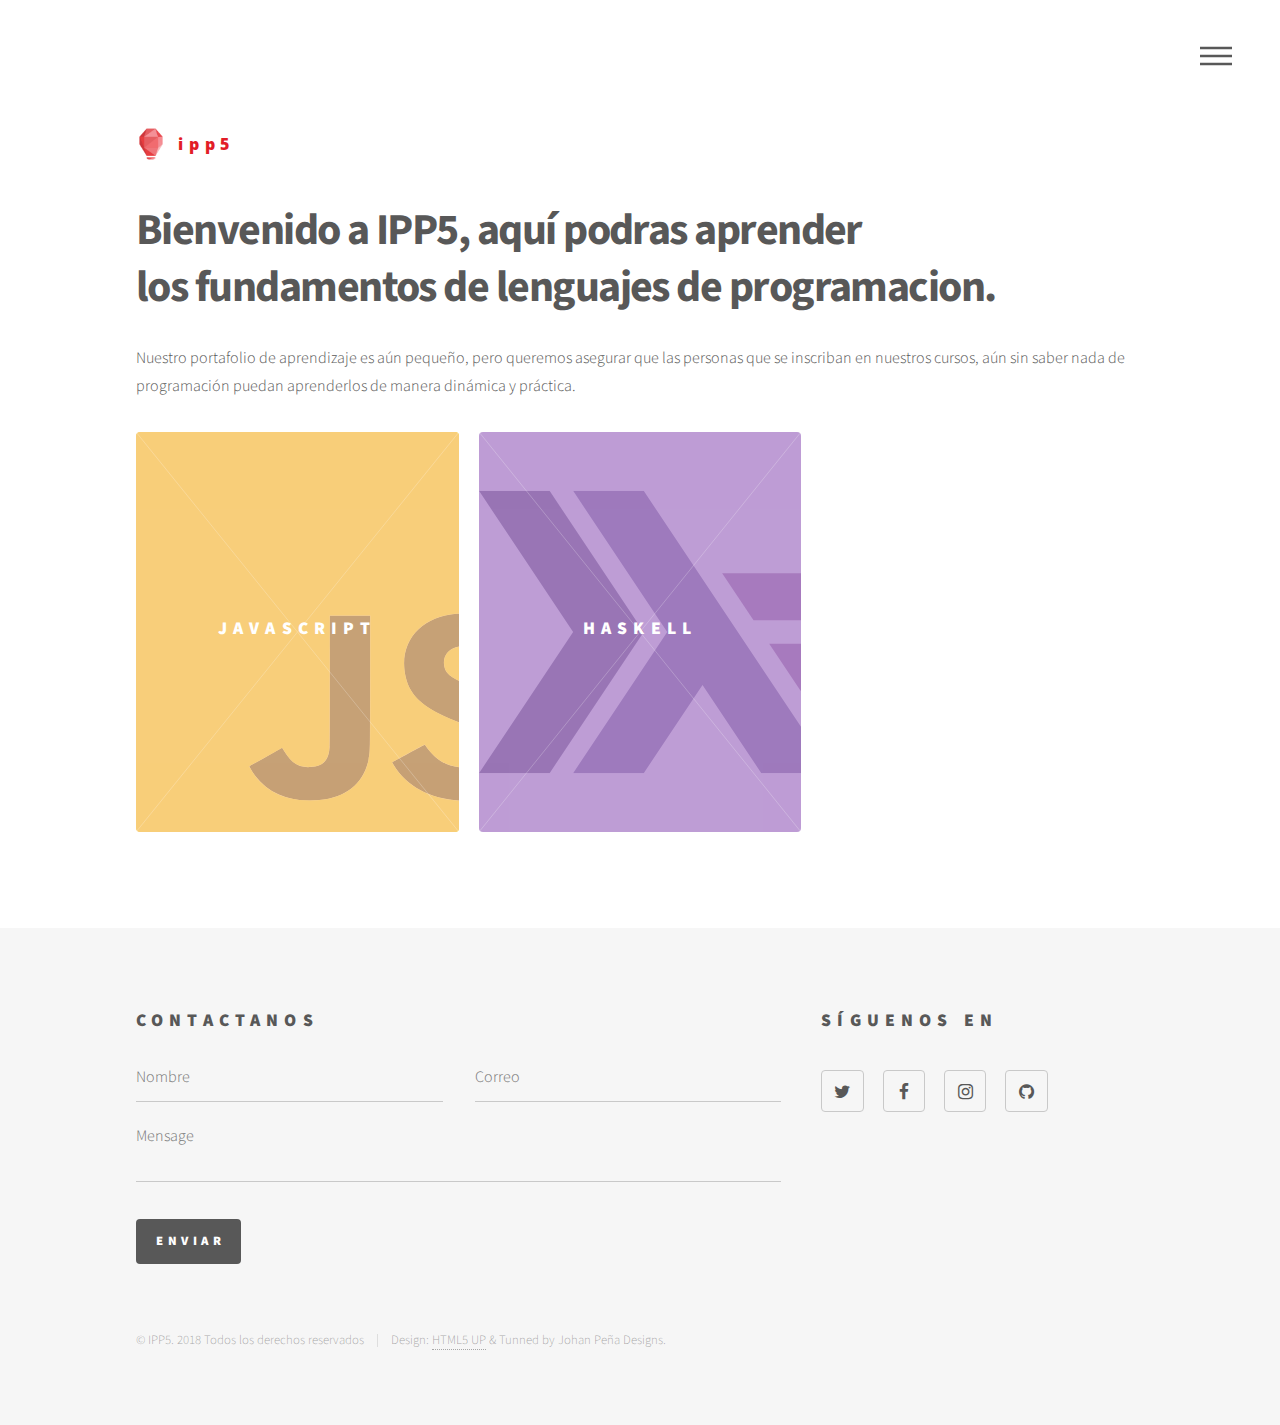
<file: index.html>
<!DOCTYPE HTML>
<!--
	Phantom by HTML5 UP
	html5up.net | @ajlkn
	Free for personal and commercial use under the CCA 3.0 license (html5up.net/license)
-->
<html>
	<head>
		<title>IPP5</title>
		<meta charset="utf-8" />
		<meta name="viewport" content="width=device-width, initial-scale=1" />
		<link rel="stylesheet" href="assets/css/main.css" />
		<link href="https://fonts.googleapis.com/css?family=Open+Sans+Condensed:700" rel="stylesheet">
		<meta name="theme-color" content="#F16B6F">
		<link rel="apple-touch-icon" sizes="57x57" href="favicon/apple-icon-57x57.png">
		<link rel="apple-touch-icon" sizes="60x60" href="favicon/apple-icon-60x60.png">
		<link rel="apple-touch-icon" sizes="72x72" href="favicon/apple-icon-72x72.png">
		<link rel="apple-touch-icon" sizes="76x76" href="favicon/apple-icon-76x76.png">
		<link rel="apple-touch-icon" sizes="114x114" href="favicon/apple-icon-114x114.png">
		<link rel="apple-touch-icon" sizes="120x120" href="favicon/apple-icon-120x120.png">
		<link rel="apple-touch-icon" sizes="144x144" href="favicon/apple-icon-144x144.png">
		<link rel="apple-touch-icon" sizes="152x152" href="favicon/apple-icon-152x152.png">
		<link rel="apple-touch-icon" sizes="180x180" href="favicon/apple-icon-180x180.png">
		<link rel="icon" type="image/png" sizes="192x192"  href="favicon/android-icon-192x192.png">
		<link rel="icon" type="image/png" sizes="32x32" href="favicon/favicon-32x32.png">
		<link rel="icon" type="image/png" sizes="96x96" href="favicon/favicon-96x96.png">
		<link rel="icon" type="image/png" sizes="16x16" href="favicon/favicon-16x16.png">
		<link rel="manifest" href="favicon/manifest.json">
		<meta name="msapplication-TileColor" content="#ffffff">
		<meta name="msapplication-TileImage" content="favicon/ms-icon-144x144.png">
		<!--[if lte IE 8]><script src="assets/js/ie/html5shiv.js"></script><![endif]-->
		<!--[if lte IE 9]><link rel="stylesheet" href="assets/css/ie9.css" /><![endif]-->
		<!--[if lte IE 8]><link rel="stylesheet" href="assets/css/ie8.css" /><![endif]-->
	</head>

	<body>
		<!-- Wrapper -->
			<div id="wrapper">

				<!-- Header -->
					<header id="header">
						<div class="inner">

							<!-- Logo -->
							<a href="index.html" class="logo">
								<span class="symbol"><img src="images/ipp5logo.png" alt="" /></span><span class="title logotypo">ipp5</span>
							</a>

							<!-- Nav -->
							<nav>
								<ul>
									<li><a href="#menu">Menú</a></li>
								</ul>
							</nav>

						</div>
					</header>

				<!-- Menu -->
				<nav id="menu">
					<h2>Menú</h2>
					<ul>
						<li><a href="index.html">Inicio</a></li>
						<li><a href="javascript/start.html">JavaScript</a></li>
						<li><a href="haskell/start.html">Haskell</a></li>
						<!-- <li><a href="pb/start.html">Programacion basica</a></li> -->
					</ul>
				</nav>

				<!-- Main -->
				<div id="main">
					<div class="inner">
						<header>
							<h1>Bienvenido a IPP5, aquí podras aprender<br />
							los fundamentos de lenguajes de programacion.</h1>
							<p>Nuestro portafolio de aprendizaje es aún pequeño, pero queremos asegurar que las personas que se inscriban en nuestros cursos, aún sin 
								saber nada de programación puedan aprenderlos de manera dinámica y práctica.</p>
						</header>
						<section class="tiles">
							<!-- <article class="style3">
								<span class="image">
									<img src="images/codelogo.svg" alt="" style="width: 430px; height: 400px;">
								</span>
								<a href="pb/start.html">
									<h2>Programacion basica</h2>
									<div class="content">
										<p>Toma este curso basico de programacion si quieres empezar a explorar este fascinante mundo.</p>
									</div>
								</a>
							</article> -->
							<article class="style7">
								<span class="image">
									<img src="images/jslogo.svg" alt="" style="width: 430px; height: 400px;">
								</span>
								<a href="javascript/start.html">
									<h2>JavaScript</h2>
									<div class="content">
										<p>El lenguaje de programación que esta tomando fuerza, con la potencia de los lenguajes orientados a objetos llevados a la web puedes hacer lo que quieras!.</p>
									</div>
								</a>
							</article>
							<article class="style5">
								<span class="image logo">
									<img src="images/haskelllogo.svg" alt="" style="width: 400px; height: 400px;">
								</span>
								<a href="haskell/start.html">
									<h2>Haskell</h2>
									<div class="content">
										<p>Es un lenguaje de programación funcional basado en los principios del calculo lambda.</p>
									</div>
								</a>
							</article>
						</section>
					</div>
				</div>

				<!-- Footer -->
				<footer id="footer">
					<div class="inner">
						<section>
							<h2>Contactanos</h2>
							<form method="post" action="#">
								<div class="field half first">
									<input type="text" name="name" id="name" placeholder="Nombre" />
								</div>
								<div class="field half">
									<input type="email" name="email" id="email" placeholder="Correo" />
								</div>
								<div class="field">
									<textarea name="message" id="message" placeholder="Mensage"></textarea>
								</div>
								<ul class="actions">
									<li><input type="submit" value="Enviar" class="special" /></li>
								</ul>
							</form>
						</section>
						<section>
							<h2>Síguenos en</h2>
							<ul class="icons">
								<li><a href="#" class="icon style2 fa-twitter"><span class="label">Twitter</span></a></li>
								<li><a href="#" class="icon style2 fa-facebook"><span class="label">Facebook</span></a></li>
								<li><a href="#" class="icon style2 fa-instagram"><span class="label">Instagram</span></a></li>
								<li><a href="#" class="icon style2 fa-github"><span class="label">GitHub</span></a></li>
							</ul>
						</section>
						<ul class="copyright">
							<li>&copy; IPP5. 2018 Todos los derechos reservados</li><li>Design: <a href="http://html5up.net">HTML5 UP</a> &amp; Tunned by Johan Peña Designs.</li>
						</ul>
					</div>
				</footer>

			</div>

		<!-- Scripts -->
			<script src="assets/js/jquery.min.js"></script>
			<script src="assets/js/skel.min.js"></script>
			<script src="assets/js/util.js"></script>
			<!--[if lte IE 8]><script src="assets/js/ie/respond.min.js"></script><![endif]-->
			<script src="assets/js/main.js"></script>

	</body>
</html>
</file>
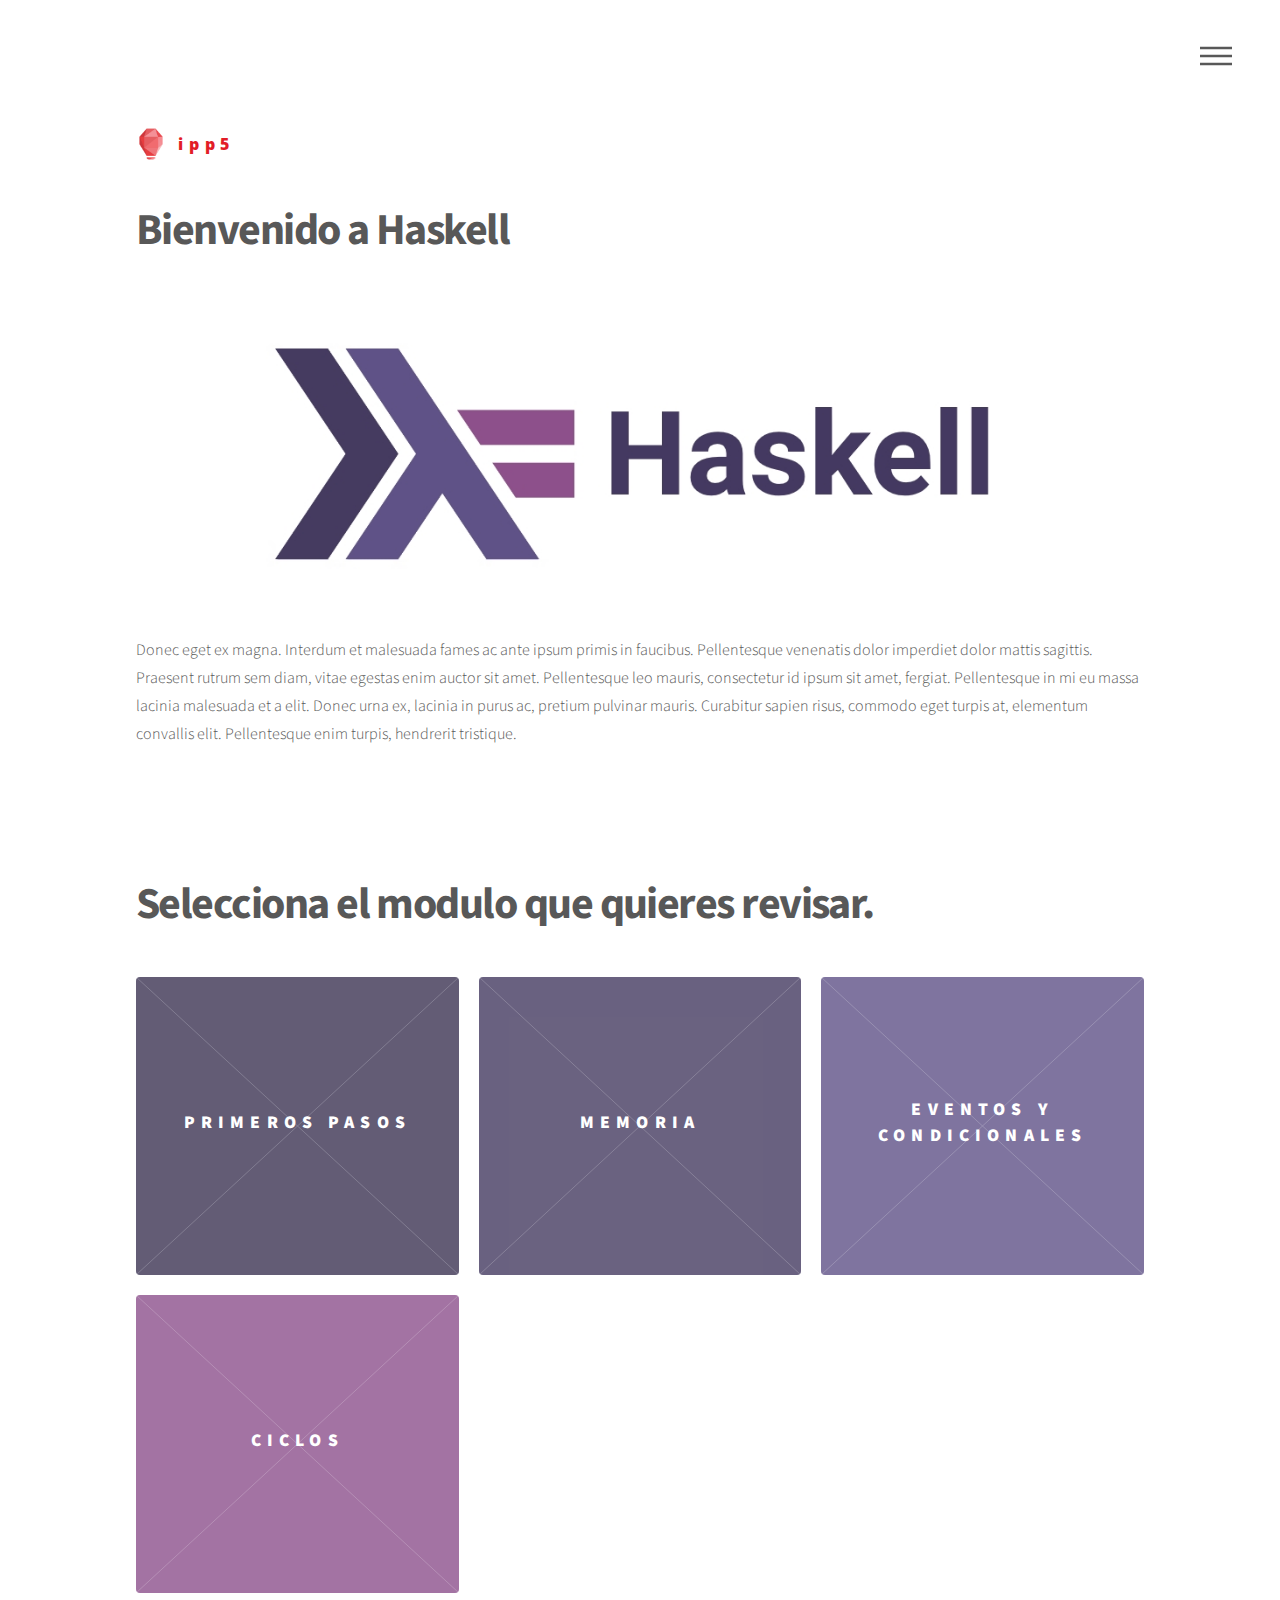
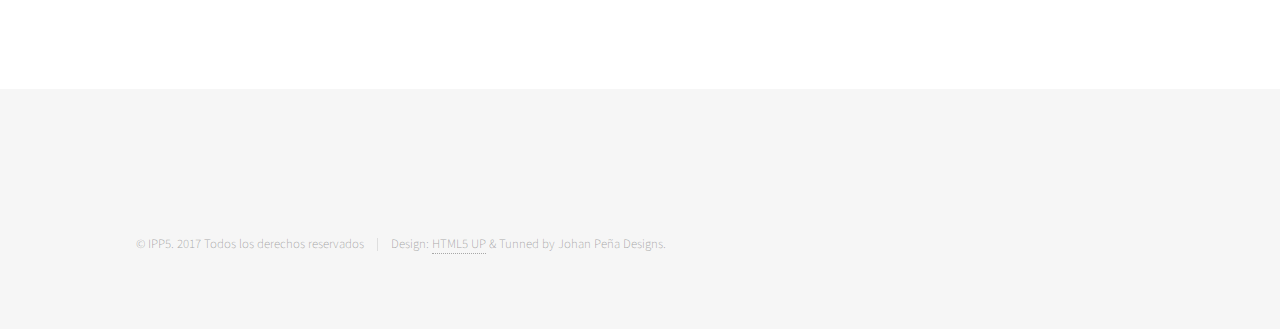
<file: haskell/start.html>
<!DOCTYPE HTML>
<!--
	Phantom by HTML5 UP
	html5up.net | @ajlkn
	Free for personal and commercial use under the CCA 3.0 license (html5up.net/license)
-->
<html>
	<head>
		<title>IPP5 - HASKELL</title>
		<meta charset="utf-8" />
		<meta name="viewport" content="width=device-width, initial-scale=1" />
		<link href="https://fonts.googleapis.com/css?family=Open+Sans+Condensed:700" rel="stylesheet">
		<!--[if lte IE 8]><script src="assets/js/ie/html5shiv.js"></script><![endif]-->
		<link rel="stylesheet" href="../assets/css/main.css" />
		<meta name="theme-color" content="#8C518B">
		<!--[if lte IE 9]><link rel="stylesheet" href="assets/css/ie9.css" /><![endif]-->
		<!--[if lte IE 8]><link rel="stylesheet" href="assets/css/ie8.css" /><![endif]-->
	</head>
	<body>
		<!-- Wrapper -->
			<div id="wrapper">

				<!-- Header -->
					<header id="header">
						<div class="inner">

							<!-- Logo -->
							<a href="../index.html" class="logo">
								<span class="symbol"><img src="../images/ipp5logo.png" alt="" /></span><span class="title logotypo">ipp5</span>
							</a>

							<!-- Nav -->
							<nav>
								<ul>
									<li><a href="#menu">Menu</a></li>
								</ul>
							</nav>

						</div>
					</header>

				<!-- Menu -->
				<nav id="menu">
					<h2>Menú</h2>
					<ul>
						<li><a href="index.html">Inicio</a></li>
						<li><a href="#">Haskell</a></li>
						<li><a href="../javascript/start.html">JavaScript</a></li>
						<li><a href="../pb/start.html">Programacion basica</a></li>
					</ul>
				</nav>

				<!-- Main -->
				<div id="main">
					<div class="inner">
						<h1>Bienvenido a Haskell</h1>
						<span class="image main"><img src="../images/haskellbanner.jpg" alt="" /></span>
						<p>Donec eget ex magna. Interdum et malesuada fames ac ante ipsum primis in faucibus. Pellentesque venenatis dolor imperdiet dolor mattis sagittis. Praesent rutrum sem diam, vitae egestas enim auctor sit amet. Pellentesque leo mauris, consectetur id ipsum sit amet, fergiat. Pellentesque in mi eu massa lacinia malesuada et a elit. Donec urna ex, lacinia in purus ac, pretium pulvinar mauris. Curabitur sapien risus, commodo eget turpis at, elementum convallis elit. Pellentesque enim turpis, hendrerit tristique.</p>
					</div>
				</div>

				<!-- Main -->
				<div id="main">
					<div class="inner">
						<header>
							<h1>Selecciona el modulo que quieres revisar.</h1>
						</header>
						<section class="tiles">
							<article class="hstyle1">
								<span class="image logo">
									<img src="../images/pic03.jpg" alt="" />
								</span>
								<a href="generic.html">
									<h2>Primeros pasos</h2>
									<div class="content">
										<p>Es un lenguaje de programacion funcional basado en los principios del calculo lambda.</p>
									</div>
								</a>
							</article>
							<article class="hstyle2">
								<span class="image">
									<img src="../images/pic03.jpg" alt="" />
								</span>
								<a href="generic.html">
									<h2>Memoria</h2>
									<div class="content">
										<p>El lenguaje de programacion que esta tomando fuerza, con la potencia de los lenguajes orientados a objetos llevados a la web puedes hacer lo que quieras!.</p>
									</div>
								</a>
							</article>
							<article class="hstyle3">
								<span class="image">
									<img src="../images/pic03.jpg" alt="" />
								</span>
								<a href="generic.html">
									<h2>Eventos y condicionales</h2>
									<div class="content">
										<p>Toma este curso basico de programacion si quieres empezar a explorar este fascinante mundo.</p>
									</div>
								</a>
							</article>
							<article class="hstyle4">
								<span class="image">
									<img src="../images/pic03.jpg" alt="" />
								</span>
								<a href="generic.html">
									<h2>Ciclos</h2>
									<div class="content">
										<p>Toma este curso basico de programacion si quieres empezar a explorar este fascinante mundo.</p>
									</div>
								</a>
							</article>
						</section>
					</div>
				</div>

				<!-- Footer -->
				<footer id="footer">
					<div class="inner">
						<ul class="copyright">
							<li>&copy; IPP5. 2017 Todos los derechos reservados</li><li>Design: <a href="http://html5up.net">HTML5 UP</a> &amp; Tunned by Johan Peña Designs.</li>
						</ul>
					</div>
				</footer>
			</div>

		<!-- Scripts -->
			<script src="../assets/js/jquery.min.js"></script>
			<script src="../assets/js/skel.min.js"></script>
			<script src="../assets/js/util.js"></script>
			<!--[if lte IE 8]><script src="assets/js/ie/respond.min.js"></script><![endif]-->
			<script src="../assets/js/main.js"></script>

	</body>
</html>
</file>
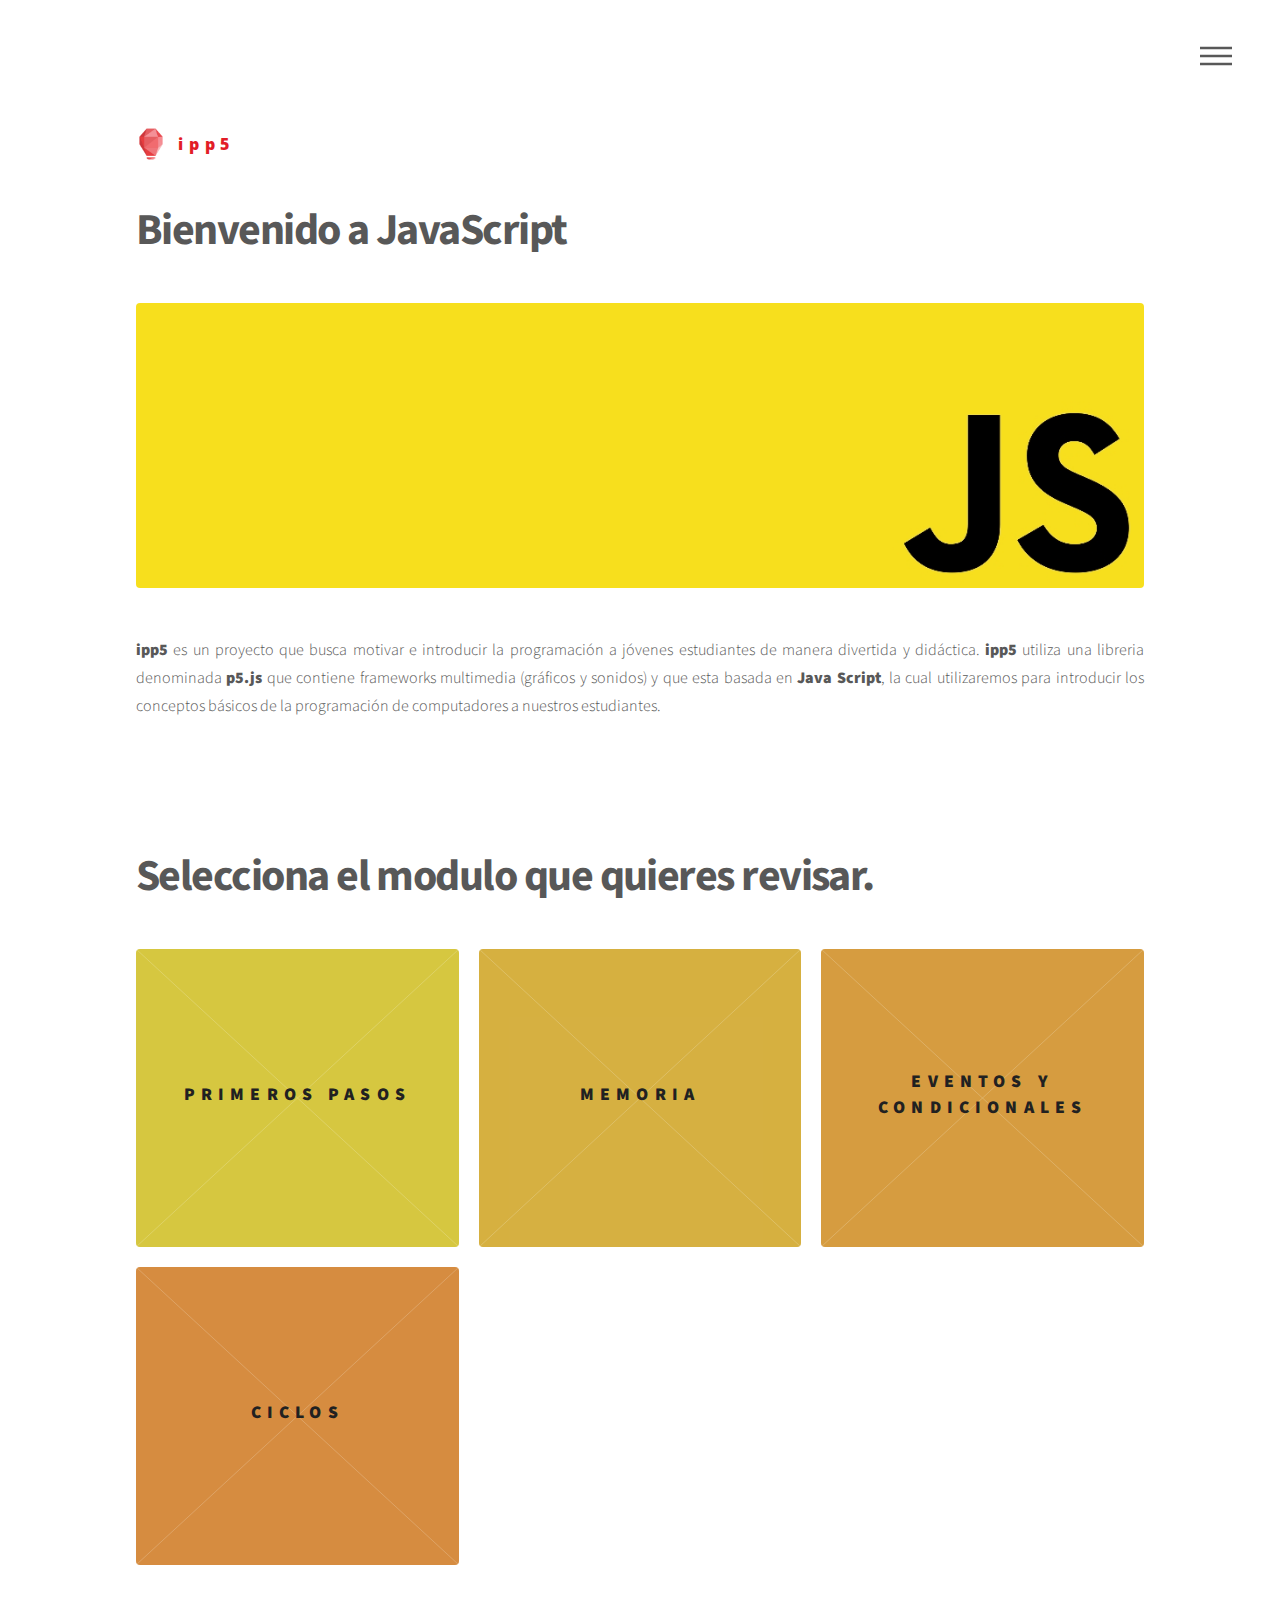
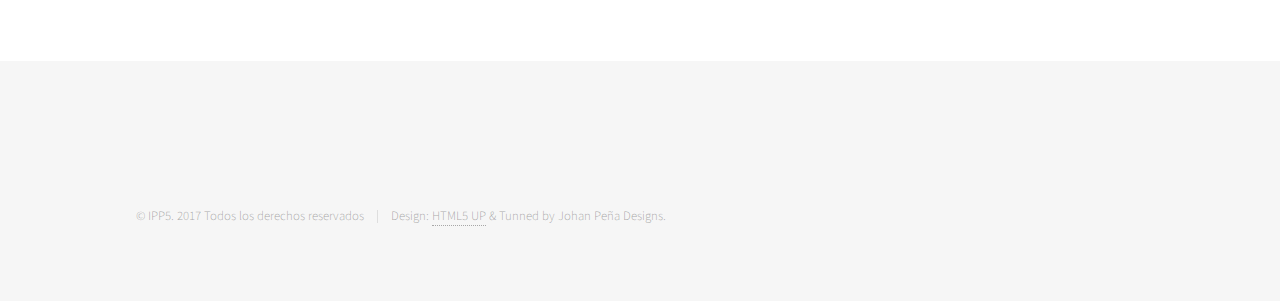
<file: javascript/start.html>
<!DOCTYPE HTML>
<!--
	Phantom by HTML5 UP
	html5up.net | @ajlkn
	Free for personal and commercial use under the CCA 3.0 license (html5up.net/license)
-->
<html>
	<head>
		<title>IPP5 - JavaScript</title>
		<meta charset="utf-8" />
		<meta name="viewport" content="width=device-width, initial-scale=1" />
		<!--[if lte IE 8]><script src="assets/js/ie/html5shiv.js"></script><![endif]-->
		<link href="https://fonts.googleapis.com/css?family=Open+Sans+Condensed:700" rel="stylesheet">
		<link rel="stylesheet" href="../assets/css/main.css" />
		<meta name="theme-color" content="#F7DD41">
		<link rel="apple-touch-icon" sizes="57x57" href="../favicon/apple-icon-57x57.png">
		<link rel="apple-touch-icon" sizes="60x60" href="../favicon/apple-icon-60x60.png">
		<link rel="apple-touch-icon" sizes="72x72" href="../favicon/apple-icon-72x72.png">
		<link rel="apple-touch-icon" sizes="76x76" href="../favicon/apple-icon-76x76.png">
		<link rel="apple-touch-icon" sizes="114x114" href="../favicon/apple-icon-114x114.png">
		<link rel="apple-touch-icon" sizes="120x120" href="../favicon/apple-icon-120x120.png">
		<link rel="apple-touch-icon" sizes="144x144" href="../favicon/apple-icon-144x144.png">
		<link rel="apple-touch-icon" sizes="152x152" href="../favicon/apple-icon-152x152.png">
		<link rel="apple-touch-icon" sizes="180x180" href="../favicon/apple-icon-180x180.png">
		<link rel="icon" type="image/png" sizes="192x192"  href="../favicon/android-icon-192x192.png">
		<link rel="icon" type="image/png" sizes="32x32" href="../favicon/favicon-32x32.png">
		<link rel="icon" type="image/png" sizes="96x96" href="../favicon/favicon-96x96.png">
		<link rel="icon" type="image/png" sizes="16x16" href="../favicon/favicon-16x16.png">
		<link rel="manifest" href="../favicon/manifest.json">
		<meta name="msapplication-TileColor" content="#ffffff">
		<meta name="msapplication-TileImage" content="../favicon/ms-icon-144x144.png">
		<!--[if lte IE 9]><link rel="stylesheet" href="assets/css/ie9.css" /><![endif]-->
		<!--[if lte IE 8]><link rel="stylesheet" href="assets/css/ie8.css" /><![endif]-->
	</head>
	<body>
		<!-- Wrapper -->
			<div id="wrapper">

				<!-- Header -->
					<header id="header">
						<div class="inner">

							<!-- Logo -->
							<a href="../index.html" class="logo">
								<span class="symbol"><img src="../images/ipp5logo.png" alt="" /></span><span class="title logotypo">ipp5</span>
							</a>

							<!-- Nav -->
							<nav>
								<ul>
									<li><a href="#menu">Menu</a></li>
								</ul>
							</nav>

						</div>
					</header>

				<!-- Menu -->
				<nav id="menu">
					<h2>Menú</h2>
					<ul>
						<li><a href="index.html">Inicio</a></li>
						<li><a href="#">JavaScript</a></li>
						<li><a href="../haskell/start.html">Haskell</a></li>
						<!-- <li><a href="../pb/start.html">Programacion basica</a></li> -->
					</ul>
				</nav>

				<!-- Main -->
				<div id="main">
					<div class="inner">
						<h1>Bienvenido a JavaScript</h1>
						<span class="image main"><img src="../images/jsbanner.jpg" alt="" /></span>
						<p align="justify"><strong>ipp5</strong> es un proyecto que busca motivar e introducir la programación a jóvenes estudiantes de manera divertida y didáctica. 
							<strong>ipp5</strong> utiliza una libreria denominada <strong>p5.js</strong> que contiene frameworks multimedia (gráficos y sonidos) y que 
							esta basada en <strong>Java Script</strong>, la cual utilizaremos para introducir los conceptos básicos de la programación de computadores 
							a nuestros estudiantes.</p>
					</div>
				</div>

				<!-- Main -->
				<div id="main">
					<div class="inner">
						<header>
							<h1>Selecciona el modulo que quieres revisar.</h1>
						</header>
						<section class="tiles">
							<article class="jsstyle1">
								<span class="image logo">
									<img src="../images/pic03.jpg" alt="" />
								</span>
								<a href="pp.html">
									<h2 style="color: #212121">Primeros pasos</h2>
									<div class="content">
										<p>Este tutorial introduce al estudiante a la programación de computadores usando un lenguaje de programación llamado 
											JavaScript. Concretamente, en el tutorial se explora el concepto de funciones y a las características básicas 
											para dibujar fíguras geométricas simples.</p>
									</div>
								</a>
							</article>
							<article class="jsstyle2">
								<span class="image">
									<img src="../images/pic03.jpg" alt="" />
								</span>
								<a href="memoria.html">
									<h2 style="color: #212121">Memoria</h2>
									<div class="content">
										<p>Este tutorial introduce al estudiante al uso de variables para almacenar valores en la memoria del computador. 
											Estas variables se pueden usar luego para calcular nuevos valores en el programa.</p>
									</div>
								</a>
							</article>
							<article class="jsstyle3">
								<span class="image">
									<img src="../images/pic03.jpg" alt="" />
								</span>
								<a href="condicionales.html">
									<h2 style="color: #212121">Eventos y condicionales</h2>
									<div class="content">
										<p>Este tutorial introduce al estudiante al uso de condicionales para tomar decisiones y caminos de ejecución diferentes en los programas.</p>
									</div>
								</a>
							</article>
							<article class="jsstyle4">
								<span class="image">
									<img src="../images/pic03.jpg" alt="" />
								</span>
								<a href="ciclos.html">
									<h2 style="color: #212121">Ciclos</h2>
									<div class="content">
										<p>Este tutorial introduce al estudiante al uso de ciclos para realizar tareas repetitivas de manera automática sobre un conjunto de datos.</p>
									</div>
								</a>
							</article>
						</section>
					</div>
				</div>

				<!-- Footer -->
				<footer id="footer">
					<div class="inner">
						<ul class="copyright">
							<li>&copy; IPP5. 2017 Todos los derechos reservados</li><li>Design: <a href="http://html5up.net">HTML5 UP</a> &amp; Tunned by Johan Peña Designs.</li>
						</ul>
					</div>
				</footer>
			</div>

		<!-- Scripts -->
			<script src="../assets/js/jquery.min.js"></script>
			<script src="../assets/js/skel.min.js"></script>
			<script src="../assets/js/util.js"></script>
			<!--[if lte IE 8]><script src="assets/js/ie/respond.min.js"></script><![endif]-->
			<script src="../assets/js/main.js"></script>

	</body>
</html>
</file>
<file: assets/css/ie9.css>
/*
	Phantom by HTML5 UP
	html5up.net | @ajlkn
	Free for personal and commercial use under the CCA 3.0 license (html5up.net/license)
*/

/* Tiles */

	.tiles:after {
		content: '';
		display: block;
		clear: both;
	}

	.tiles article {
		float: left;
	}

		.tiles article > a {
			padding-top: 50%;
			margin-top: -1.75em;
		}

		body:not(.is-touch) .tiles article:hover > .image {
			-moz-transform: none;
			-webkit-transform: none;
			-ms-transform: none;
			transform: none;
		}

/* Footer */

	#footer > .inner section {
		float: left;
	}

	#footer > .inner .copyright {
		clear: both;
		padding-top: 4em;
	}
</file>
<file: assets/css/ie8.css>
/*
	Phantom by HTML5 UP
	html5up.net | @ajlkn
	Free for personal and commercial use under the CCA 3.0 license (html5up.net/license)
*/

/* Form */

	form .field {
		float: none !important;
		width: 100% !important;
		padding-left: 0 !important;
	}

/* Button */

	input[type="submit"],
	input[type="reset"],
	input[type="button"],
	button,
	.button {
		border: solid 2px #585858 !important;
	}

		input[type="submit"]:hover,
		input[type="reset"]:hover,
		input[type="button"]:hover,
		button:hover,
		.button:hover {
			border-color: #f2849e !important;
		}

		input[type="submit"].special,
		input[type="reset"].special,
		input[type="button"].special,
		button.special,
		.button.special {
			border: none !important;
		}

/* Tiles */

	.tiles article > .image:before, .tiles article > .image:after {
		display: none;
	}

/* Header */

	#header .logo .symbol {
		display: none;
	}

	#header nav ul li a[href="#menu"] {
		text-indent: 0;
		width: auto;
		font-size: 0.8em;
	}

		#header nav ul li a[href="#menu"]:before, #header nav ul li a[href="#menu"]:after {
			display: none;
		}

/* Footer */

	#footer > .inner section {
		width: 50%;
		margin-left: 3em;
	}

		#footer > .inner section:first-child {
			margin-left: 0;
			width: 40%;
		}
</file>
<file: assets/css/main.css>
@import url(font-awesome.min.css);
@import url("https://fonts.googleapis.com/css?family=Source+Sans+Pro:300,700,900");

/*
	Phantom by HTML5 UP
	html5up.net | @ajlkn
	Free for personal and commercial use under the CCA 3.0 license (html5up.net/license)
*/

/* Reset */

	html, body, div, span, applet, object, iframe, h1, h2, h3, h4, h5, h6, p, blockquote, pre, a, abbr, acronym, address, big, cite, code, del, dfn, em, img, ins, kbd, q, s, samp, small, strike, strong, sub, sup, tt, var, b, u, i, center, dl, dt, dd, ol, ul, li, fieldset, form, label, legend, table, caption, tbody, tfoot, thead, tr, th, td, article, aside, canvas, details, embed, figure, figcaption, footer, header, hgroup, menu, nav, output, ruby, section, summary, time, mark, audio, video {
		margin: 0;
		padding: 0;
		border: 0;
		font-size: 100%;
		font: inherit;
		vertical-align: baseline;
	}

	article, aside, details, figcaption, figure, footer, header, hgroup, menu, nav, section {
		display: block;
	}

	body {
		line-height: 1;
	}

	ol, ul {
		list-style: none;
	}

	blockquote, q {
		quotes: none;
	}

	blockquote:before, blockquote:after, q:before, q:after {
		content: '';
		content: none;
	}

	table {
		border-collapse: collapse;
		border-spacing: 0;
	}

	body {
		-webkit-text-size-adjust: none;
	}

/* Box Model */

	*, *:before, *:after {
		-moz-box-sizing: border-box;
		-webkit-box-sizing: border-box;
		box-sizing: border-box;
	}

/* Grid */

	.row {
		border-bottom: solid 1px transparent;
		-moz-box-sizing: border-box;
		-webkit-box-sizing: border-box;
		box-sizing: border-box;
	}

	.row > * {
		float: left;
		-moz-box-sizing: border-box;
		-webkit-box-sizing: border-box;
		box-sizing: border-box;
	}

	.row:after, .row:before {
		content: '';
		display: block;
		clear: both;
		height: 0;
	}

	.row.uniform > * > :first-child {
		margin-top: 0;
	}

	.row.uniform > * > :last-child {
		margin-bottom: 0;
	}

	.row.\30 \25 > * {
		padding: 0 0 0 0em;
	}

	.row.\30 \25 {
		margin: 0 0 -1px 0em;
	}

	.row.uniform.\30 \25 > * {
		padding: 0em 0 0 0em;
	}

	.row.uniform.\30 \25 {
		margin: 0em 0 -1px 0em;
	}

	.row > * {
		padding: 0 0 0 2em;
	}

	.row {
		margin: 0 0 -1px -2em;
	}

	.row.uniform > * {
		padding: 2em 0 0 2em;
	}

	.row.uniform {
		margin: -2em 0 -1px -2em;
	}

	.row.\32 00\25 > * {
		padding: 0 0 0 4em;
	}

	.row.\32 00\25 {
		margin: 0 0 -1px -4em;
	}

	.row.uniform.\32 00\25 > * {
		padding: 4em 0 0 4em;
	}

	.row.uniform.\32 00\25 {
		margin: -4em 0 -1px -4em;
	}

	.row.\31 50\25 > * {
		padding: 0 0 0 3em;
	}

	.row.\31 50\25 {
		margin: 0 0 -1px -3em;
	}

	.row.uniform.\31 50\25 > * {
		padding: 3em 0 0 3em;
	}

	.row.uniform.\31 50\25 {
		margin: -3em 0 -1px -3em;
	}

	.row.\35 0\25 > * {
		padding: 0 0 0 1em;
	}

	.row.\35 0\25 {
		margin: 0 0 -1px -1em;
	}

	.row.uniform.\35 0\25 > * {
		padding: 1em 0 0 1em;
	}

	.row.uniform.\35 0\25 {
		margin: -1em 0 -1px -1em;
	}

	.row.\32 5\25 > * {
		padding: 0 0 0 0.5em;
	}

	.row.\32 5\25 {
		margin: 0 0 -1px -0.5em;
	}

	.row.uniform.\32 5\25 > * {
		padding: 0.5em 0 0 0.5em;
	}

	.row.uniform.\32 5\25 {
		margin: -0.5em 0 -1px -0.5em;
	}

	.\31 2u, .\31 2u\24 {
		width: 100%;
		clear: none;
		margin-left: 0;
	}

	.\31 1u, .\31 1u\24 {
		width: 91.6666666667%;
		clear: none;
		margin-left: 0;
	}

	.\31 0u, .\31 0u\24 {
		width: 83.3333333333%;
		clear: none;
		margin-left: 0;
	}

	.\39 u, .\39 u\24 {
		width: 75%;
		clear: none;
		margin-left: 0;
	}

	.\38 u, .\38 u\24 {
		width: 66.6666666667%;
		clear: none;
		margin-left: 0;
	}

	.\37 u, .\37 u\24 {
		width: 58.3333333333%;
		clear: none;
		margin-left: 0;
	}

	.\36 u, .\36 u\24 {
		width: 50%;
		clear: none;
		margin-left: 0;
	}

	.\35 u, .\35 u\24 {
		width: 41.6666666667%;
		clear: none;
		margin-left: 0;
	}

	.\34 u, .\34 u\24 {
		width: 33.3333333333%;
		clear: none;
		margin-left: 0;
	}

	.\33 u, .\33 u\24 {
		width: 25%;
		clear: none;
		margin-left: 0;
	}

	.\32 u, .\32 u\24 {
		width: 16.6666666667%;
		clear: none;
		margin-left: 0;
	}

	.\31 u, .\31 u\24 {
		width: 8.3333333333%;
		clear: none;
		margin-left: 0;
	}

	.\31 2u\24 + *,
	.\31 1u\24 + *,
	.\31 0u\24 + *,
	.\39 u\24 + *,
	.\38 u\24 + *,
	.\37 u\24 + *,
	.\36 u\24 + *,
	.\35 u\24 + *,
	.\34 u\24 + *,
	.\33 u\24 + *,
	.\32 u\24 + *,
	.\31 u\24 + * {
		clear: left;
	}

	.\-11u {
		margin-left: 91.66667%;
	}

	.\-10u {
		margin-left: 83.33333%;
	}

	.\-9u {
		margin-left: 75%;
	}

	.\-8u {
		margin-left: 66.66667%;
	}

	.\-7u {
		margin-left: 58.33333%;
	}

	.\-6u {
		margin-left: 50%;
	}

	.\-5u {
		margin-left: 41.66667%;
	}

	.\-4u {
		margin-left: 33.33333%;
	}

	.\-3u {
		margin-left: 25%;
	}

	.\-2u {
		margin-left: 16.66667%;
	}

	.\-1u {
		margin-left: 8.33333%;
	}

	@media screen and (max-width: 1680px) {

		.row > * {
			padding: 0 0 0 2em;
		}

		.row {
			margin: 0 0 -1px -2em;
		}

		.row.uniform > * {
			padding: 2em 0 0 2em;
		}

		.row.uniform {
			margin: -2em 0 -1px -2em;
		}

		.row.\32 00\25 > * {
			padding: 0 0 0 4em;
		}

		.row.\32 00\25 {
			margin: 0 0 -1px -4em;
		}

		.row.uniform.\32 00\25 > * {
			padding: 4em 0 0 4em;
		}

		.row.uniform.\32 00\25 {
			margin: -4em 0 -1px -4em;
		}

		.row.\31 50\25 > * {
			padding: 0 0 0 3em;
		}

		.row.\31 50\25 {
			margin: 0 0 -1px -3em;
		}

		.row.uniform.\31 50\25 > * {
			padding: 3em 0 0 3em;
		}

		.row.uniform.\31 50\25 {
			margin: -3em 0 -1px -3em;
		}

		.row.\35 0\25 > * {
			padding: 0 0 0 1em;
		}

		.row.\35 0\25 {
			margin: 0 0 -1px -1em;
		}

		.row.uniform.\35 0\25 > * {
			padding: 1em 0 0 1em;
		}

		.row.uniform.\35 0\25 {
			margin: -1em 0 -1px -1em;
		}

		.row.\32 5\25 > * {
			padding: 0 0 0 0.5em;
		}

		.row.\32 5\25 {
			margin: 0 0 -1px -0.5em;
		}

		.row.uniform.\32 5\25 > * {
			padding: 0.5em 0 0 0.5em;
		}

		.row.uniform.\32 5\25 {
			margin: -0.5em 0 -1px -0.5em;
		}

		.\31 2u\28xlarge\29, .\31 2u\24\28xlarge\29 {
			width: 100%;
			clear: none;
			margin-left: 0;
		}

		.\31 1u\28xlarge\29, .\31 1u\24\28xlarge\29 {
			width: 91.6666666667%;
			clear: none;
			margin-left: 0;
		}

		.\31 0u\28xlarge\29, .\31 0u\24\28xlarge\29 {
			width: 83.3333333333%;
			clear: none;
			margin-left: 0;
		}

		.\39 u\28xlarge\29, .\39 u\24\28xlarge\29 {
			width: 75%;
			clear: none;
			margin-left: 0;
		}

		.\38 u\28xlarge\29, .\38 u\24\28xlarge\29 {
			width: 66.6666666667%;
			clear: none;
			margin-left: 0;
		}

		.\37 u\28xlarge\29, .\37 u\24\28xlarge\29 {
			width: 58.3333333333%;
			clear: none;
			margin-left: 0;
		}

		.\36 u\28xlarge\29, .\36 u\24\28xlarge\29 {
			width: 50%;
			clear: none;
			margin-left: 0;
		}

		.\35 u\28xlarge\29, .\35 u\24\28xlarge\29 {
			width: 41.6666666667%;
			clear: none;
			margin-left: 0;
		}

		.\34 u\28xlarge\29, .\34 u\24\28xlarge\29 {
			width: 33.3333333333%;
			clear: none;
			margin-left: 0;
		}

		.\33 u\28xlarge\29, .\33 u\24\28xlarge\29 {
			width: 25%;
			clear: none;
			margin-left: 0;
		}

		.\32 u\28xlarge\29, .\32 u\24\28xlarge\29 {
			width: 16.6666666667%;
			clear: none;
			margin-left: 0;
		}

		.\31 u\28xlarge\29, .\31 u\24\28xlarge\29 {
			width: 8.3333333333%;
			clear: none;
			margin-left: 0;
		}

		.\31 2u\24\28xlarge\29 + *,
		.\31 1u\24\28xlarge\29 + *,
		.\31 0u\24\28xlarge\29 + *,
		.\39 u\24\28xlarge\29 + *,
		.\38 u\24\28xlarge\29 + *,
		.\37 u\24\28xlarge\29 + *,
		.\36 u\24\28xlarge\29 + *,
		.\35 u\24\28xlarge\29 + *,
		.\34 u\24\28xlarge\29 + *,
		.\33 u\24\28xlarge\29 + *,
		.\32 u\24\28xlarge\29 + *,
		.\31 u\24\28xlarge\29 + * {
			clear: left;
		}

		.\-11u\28xlarge\29 {
			margin-left: 91.66667%;
		}

		.\-10u\28xlarge\29 {
			margin-left: 83.33333%;
		}

		.\-9u\28xlarge\29 {
			margin-left: 75%;
		}

		.\-8u\28xlarge\29 {
			margin-left: 66.66667%;
		}

		.\-7u\28xlarge\29 {
			margin-left: 58.33333%;
		}

		.\-6u\28xlarge\29 {
			margin-left: 50%;
		}

		.\-5u\28xlarge\29 {
			margin-left: 41.66667%;
		}

		.\-4u\28xlarge\29 {
			margin-left: 33.33333%;
		}

		.\-3u\28xlarge\29 {
			margin-left: 25%;
		}

		.\-2u\28xlarge\29 {
			margin-left: 16.66667%;
		}

		.\-1u\28xlarge\29 {
			margin-left: 8.33333%;
		}

	}

	@media screen and (max-width: 1280px) {

		.row > * {
			padding: 0 0 0 2em;
		}

		.row {
			margin: 0 0 -1px -2em;
		}

		.row.uniform > * {
			padding: 2em 0 0 2em;
		}

		.row.uniform {
			margin: -2em 0 -1px -2em;
		}

		.row.\32 00\25 > * {
			padding: 0 0 0 4em;
		}

		.row.\32 00\25 {
			margin: 0 0 -1px -4em;
		}

		.row.uniform.\32 00\25 > * {
			padding: 4em 0 0 4em;
		}

		.row.uniform.\32 00\25 {
			margin: -4em 0 -1px -4em;
		}

		.row.\31 50\25 > * {
			padding: 0 0 0 3em;
		}

		.row.\31 50\25 {
			margin: 0 0 -1px -3em;
		}

		.row.uniform.\31 50\25 > * {
			padding: 3em 0 0 3em;
		}

		.row.uniform.\31 50\25 {
			margin: -3em 0 -1px -3em;
		}

		.row.\35 0\25 > * {
			padding: 0 0 0 1em;
		}

		.row.\35 0\25 {
			margin: 0 0 -1px -1em;
		}

		.row.uniform.\35 0\25 > * {
			padding: 1em 0 0 1em;
		}

		.row.uniform.\35 0\25 {
			margin: -1em 0 -1px -1em;
		}

		.row.\32 5\25 > * {
			padding: 0 0 0 0.5em;
		}

		.row.\32 5\25 {
			margin: 0 0 -1px -0.5em;
		}

		.row.uniform.\32 5\25 > * {
			padding: 0.5em 0 0 0.5em;
		}

		.row.uniform.\32 5\25 {
			margin: -0.5em 0 -1px -0.5em;
		}

		.\31 2u\28large\29, .\31 2u\24\28large\29 {
			width: 100%;
			clear: none;
			margin-left: 0;
		}

		.\31 1u\28large\29, .\31 1u\24\28large\29 {
			width: 91.6666666667%;
			clear: none;
			margin-left: 0;
		}

		.\31 0u\28large\29, .\31 0u\24\28large\29 {
			width: 83.3333333333%;
			clear: none;
			margin-left: 0;
		}

		.\39 u\28large\29, .\39 u\24\28large\29 {
			width: 75%;
			clear: none;
			margin-left: 0;
		}

		.\38 u\28large\29, .\38 u\24\28large\29 {
			width: 66.6666666667%;
			clear: none;
			margin-left: 0;
		}

		.\37 u\28large\29, .\37 u\24\28large\29 {
			width: 58.3333333333%;
			clear: none;
			margin-left: 0;
		}

		.\36 u\28large\29, .\36 u\24\28large\29 {
			width: 50%;
			clear: none;
			margin-left: 0;
		}

		.\35 u\28large\29, .\35 u\24\28large\29 {
			width: 41.6666666667%;
			clear: none;
			margin-left: 0;
		}

		.\34 u\28large\29, .\34 u\24\28large\29 {
			width: 33.3333333333%;
			clear: none;
			margin-left: 0;
		}

		.\33 u\28large\29, .\33 u\24\28large\29 {
			width: 25%;
			clear: none;
			margin-left: 0;
		}

		.\32 u\28large\29, .\32 u\24\28large\29 {
			width: 16.6666666667%;
			clear: none;
			margin-left: 0;
		}

		.\31 u\28large\29, .\31 u\24\28large\29 {
			width: 8.3333333333%;
			clear: none;
			margin-left: 0;
		}

		.\31 2u\24\28large\29 + *,
		.\31 1u\24\28large\29 + *,
		.\31 0u\24\28large\29 + *,
		.\39 u\24\28large\29 + *,
		.\38 u\24\28large\29 + *,
		.\37 u\24\28large\29 + *,
		.\36 u\24\28large\29 + *,
		.\35 u\24\28large\29 + *,
		.\34 u\24\28large\29 + *,
		.\33 u\24\28large\29 + *,
		.\32 u\24\28large\29 + *,
		.\31 u\24\28large\29 + * {
			clear: left;
		}

		.\-11u\28large\29 {
			margin-left: 91.66667%;
		}

		.\-10u\28large\29 {
			margin-left: 83.33333%;
		}

		.\-9u\28large\29 {
			margin-left: 75%;
		}

		.\-8u\28large\29 {
			margin-left: 66.66667%;
		}

		.\-7u\28large\29 {
			margin-left: 58.33333%;
		}

		.\-6u\28large\29 {
			margin-left: 50%;
		}

		.\-5u\28large\29 {
			margin-left: 41.66667%;
		}

		.\-4u\28large\29 {
			margin-left: 33.33333%;
		}

		.\-3u\28large\29 {
			margin-left: 25%;
		}

		.\-2u\28large\29 {
			margin-left: 16.66667%;
		}

		.\-1u\28large\29 {
			margin-left: 8.33333%;
		}

	}

	@media screen and (max-width: 980px) {

		.row > * {
			padding: 0 0 0 1.5em;
		}

		.row {
			margin: 0 0 -1px -1.5em;
		}

		.row.uniform > * {
			padding: 1.5em 0 0 1.5em;
		}

		.row.uniform {
			margin: -1.5em 0 -1px -1.5em;
		}

		.row.\32 00\25 > * {
			padding: 0 0 0 3em;
		}

		.row.\32 00\25 {
			margin: 0 0 -1px -3em;
		}

		.row.uniform.\32 00\25 > * {
			padding: 3em 0 0 3em;
		}

		.row.uniform.\32 00\25 {
			margin: -3em 0 -1px -3em;
		}

		.row.\31 50\25 > * {
			padding: 0 0 0 2.25em;
		}

		.row.\31 50\25 {
			margin: 0 0 -1px -2.25em;
		}

		.row.uniform.\31 50\25 > * {
			padding: 2.25em 0 0 2.25em;
		}

		.row.uniform.\31 50\25 {
			margin: -2.25em 0 -1px -2.25em;
		}

		.row.\35 0\25 > * {
			padding: 0 0 0 0.75em;
		}

		.row.\35 0\25 {
			margin: 0 0 -1px -0.75em;
		}

		.row.uniform.\35 0\25 > * {
			padding: 0.75em 0 0 0.75em;
		}

		.row.uniform.\35 0\25 {
			margin: -0.75em 0 -1px -0.75em;
		}

		.row.\32 5\25 > * {
			padding: 0 0 0 0.375em;
		}

		.row.\32 5\25 {
			margin: 0 0 -1px -0.375em;
		}

		.row.uniform.\32 5\25 > * {
			padding: 0.375em 0 0 0.375em;
		}

		.row.uniform.\32 5\25 {
			margin: -0.375em 0 -1px -0.375em;
		}

		.\31 2u\28medium\29, .\31 2u\24\28medium\29 {
			width: 100%;
			clear: none;
			margin-left: 0;
		}

		.\31 1u\28medium\29, .\31 1u\24\28medium\29 {
			width: 91.6666666667%;
			clear: none;
			margin-left: 0;
		}

		.\31 0u\28medium\29, .\31 0u\24\28medium\29 {
			width: 83.3333333333%;
			clear: none;
			margin-left: 0;
		}

		.\39 u\28medium\29, .\39 u\24\28medium\29 {
			width: 75%;
			clear: none;
			margin-left: 0;
		}

		.\38 u\28medium\29, .\38 u\24\28medium\29 {
			width: 66.6666666667%;
			clear: none;
			margin-left: 0;
		}

		.\37 u\28medium\29, .\37 u\24\28medium\29 {
			width: 58.3333333333%;
			clear: none;
			margin-left: 0;
		}

		.\36 u\28medium\29, .\36 u\24\28medium\29 {
			width: 50%;
			clear: none;
			margin-left: 0;
		}

		.\35 u\28medium\29, .\35 u\24\28medium\29 {
			width: 41.6666666667%;
			clear: none;
			margin-left: 0;
		}

		.\34 u\28medium\29, .\34 u\24\28medium\29 {
			width: 33.3333333333%;
			clear: none;
			margin-left: 0;
		}

		.\33 u\28medium\29, .\33 u\24\28medium\29 {
			width: 25%;
			clear: none;
			margin-left: 0;
		}

		.\32 u\28medium\29, .\32 u\24\28medium\29 {
			width: 16.6666666667%;
			clear: none;
			margin-left: 0;
		}

		.\31 u\28medium\29, .\31 u\24\28medium\29 {
			width: 8.3333333333%;
			clear: none;
			margin-left: 0;
		}

		.\31 2u\24\28medium\29 + *,
		.\31 1u\24\28medium\29 + *,
		.\31 0u\24\28medium\29 + *,
		.\39 u\24\28medium\29 + *,
		.\38 u\24\28medium\29 + *,
		.\37 u\24\28medium\29 + *,
		.\36 u\24\28medium\29 + *,
		.\35 u\24\28medium\29 + *,
		.\34 u\24\28medium\29 + *,
		.\33 u\24\28medium\29 + *,
		.\32 u\24\28medium\29 + *,
		.\31 u\24\28medium\29 + * {
			clear: left;
		}

		.\-11u\28medium\29 {
			margin-left: 91.66667%;
		}

		.\-10u\28medium\29 {
			margin-left: 83.33333%;
		}

		.\-9u\28medium\29 {
			margin-left: 75%;
		}

		.\-8u\28medium\29 {
			margin-left: 66.66667%;
		}

		.\-7u\28medium\29 {
			margin-left: 58.33333%;
		}

		.\-6u\28medium\29 {
			margin-left: 50%;
		}

		.\-5u\28medium\29 {
			margin-left: 41.66667%;
		}

		.\-4u\28medium\29 {
			margin-left: 33.33333%;
		}

		.\-3u\28medium\29 {
			margin-left: 25%;
		}

		.\-2u\28medium\29 {
			margin-left: 16.66667%;
		}

		.\-1u\28medium\29 {
			margin-left: 8.33333%;
		}

	}

	@media screen and (max-width: 736px) {

		.row > * {
			padding: 0 0 0 1em;
		}

		.row {
			margin: 0 0 -1px -1em;
		}

		.row.uniform > * {
			padding: 1em 0 0 1em;
		}

		.row.uniform {
			margin: -1em 0 -1px -1em;
		}

		.row.\32 00\25 > * {
			padding: 0 0 0 2em;
		}

		.row.\32 00\25 {
			margin: 0 0 -1px -2em;
		}

		.row.uniform.\32 00\25 > * {
			padding: 2em 0 0 2em;
		}

		.row.uniform.\32 00\25 {
			margin: -2em 0 -1px -2em;
		}

		.row.\31 50\25 > * {
			padding: 0 0 0 1.5em;
		}

		.row.\31 50\25 {
			margin: 0 0 -1px -1.5em;
		}

		.row.uniform.\31 50\25 > * {
			padding: 1.5em 0 0 1.5em;
		}

		.row.uniform.\31 50\25 {
			margin: -1.5em 0 -1px -1.5em;
		}

		.row.\35 0\25 > * {
			padding: 0 0 0 0.5em;
		}

		.row.\35 0\25 {
			margin: 0 0 -1px -0.5em;
		}

		.row.uniform.\35 0\25 > * {
			padding: 0.5em 0 0 0.5em;
		}

		.row.uniform.\35 0\25 {
			margin: -0.5em 0 -1px -0.5em;
		}

		.row.\32 5\25 > * {
			padding: 0 0 0 0.25em;
		}

		.row.\32 5\25 {
			margin: 0 0 -1px -0.25em;
		}

		.row.uniform.\32 5\25 > * {
			padding: 0.25em 0 0 0.25em;
		}

		.row.uniform.\32 5\25 {
			margin: -0.25em 0 -1px -0.25em;
		}

		.\31 2u\28small\29, .\31 2u\24\28small\29 {
			width: 100%;
			clear: none;
			margin-left: 0;
		}

		.\31 1u\28small\29, .\31 1u\24\28small\29 {
			width: 91.6666666667%;
			clear: none;
			margin-left: 0;
		}

		.\31 0u\28small\29, .\31 0u\24\28small\29 {
			width: 83.3333333333%;
			clear: none;
			margin-left: 0;
		}

		.\39 u\28small\29, .\39 u\24\28small\29 {
			width: 75%;
			clear: none;
			margin-left: 0;
		}

		.\38 u\28small\29, .\38 u\24\28small\29 {
			width: 66.6666666667%;
			clear: none;
			margin-left: 0;
		}

		.\37 u\28small\29, .\37 u\24\28small\29 {
			width: 58.3333333333%;
			clear: none;
			margin-left: 0;
		}

		.\36 u\28small\29, .\36 u\24\28small\29 {
			width: 50%;
			clear: none;
			margin-left: 0;
		}

		.\35 u\28small\29, .\35 u\24\28small\29 {
			width: 41.6666666667%;
			clear: none;
			margin-left: 0;
		}

		.\34 u\28small\29, .\34 u\24\28small\29 {
			width: 33.3333333333%;
			clear: none;
			margin-left: 0;
		}

		.\33 u\28small\29, .\33 u\24\28small\29 {
			width: 25%;
			clear: none;
			margin-left: 0;
		}

		.\32 u\28small\29, .\32 u\24\28small\29 {
			width: 16.6666666667%;
			clear: none;
			margin-left: 0;
		}

		.\31 u\28small\29, .\31 u\24\28small\29 {
			width: 8.3333333333%;
			clear: none;
			margin-left: 0;
		}

		.\31 2u\24\28small\29 + *,
		.\31 1u\24\28small\29 + *,
		.\31 0u\24\28small\29 + *,
		.\39 u\24\28small\29 + *,
		.\38 u\24\28small\29 + *,
		.\37 u\24\28small\29 + *,
		.\36 u\24\28small\29 + *,
		.\35 u\24\28small\29 + *,
		.\34 u\24\28small\29 + *,
		.\33 u\24\28small\29 + *,
		.\32 u\24\28small\29 + *,
		.\31 u\24\28small\29 + * {
			clear: left;
		}

		.\-11u\28small\29 {
			margin-left: 91.66667%;
		}

		.\-10u\28small\29 {
			margin-left: 83.33333%;
		}

		.\-9u\28small\29 {
			margin-left: 75%;
		}

		.\-8u\28small\29 {
			margin-left: 66.66667%;
		}

		.\-7u\28small\29 {
			margin-left: 58.33333%;
		}

		.\-6u\28small\29 {
			margin-left: 50%;
		}

		.\-5u\28small\29 {
			margin-left: 41.66667%;
		}

		.\-4u\28small\29 {
			margin-left: 33.33333%;
		}

		.\-3u\28small\29 {
			margin-left: 25%;
		}

		.\-2u\28small\29 {
			margin-left: 16.66667%;
		}

		.\-1u\28small\29 {
			margin-left: 8.33333%;
		}

	}

	@media screen and (max-width: 480px) {

		.row > * {
			padding: 0 0 0 1em;
		}

		.row {
			margin: 0 0 -1px -1em;
		}

		.row.uniform > * {
			padding: 1em 0 0 1em;
		}

		.row.uniform {
			margin: -1em 0 -1px -1em;
		}

		.row.\32 00\25 > * {
			padding: 0 0 0 2em;
		}

		.row.\32 00\25 {
			margin: 0 0 -1px -2em;
		}

		.row.uniform.\32 00\25 > * {
			padding: 2em 0 0 2em;
		}

		.row.uniform.\32 00\25 {
			margin: -2em 0 -1px -2em;
		}

		.row.\31 50\25 > * {
			padding: 0 0 0 1.5em;
		}

		.row.\31 50\25 {
			margin: 0 0 -1px -1.5em;
		}

		.row.uniform.\31 50\25 > * {
			padding: 1.5em 0 0 1.5em;
		}

		.row.uniform.\31 50\25 {
			margin: -1.5em 0 -1px -1.5em;
		}

		.row.\35 0\25 > * {
			padding: 0 0 0 0.5em;
		}

		.row.\35 0\25 {
			margin: 0 0 -1px -0.5em;
		}

		.row.uniform.\35 0\25 > * {
			padding: 0.5em 0 0 0.5em;
		}

		.row.uniform.\35 0\25 {
			margin: -0.5em 0 -1px -0.5em;
		}

		.row.\32 5\25 > * {
			padding: 0 0 0 0.25em;
		}

		.row.\32 5\25 {
			margin: 0 0 -1px -0.25em;
		}

		.row.uniform.\32 5\25 > * {
			padding: 0.25em 0 0 0.25em;
		}

		.row.uniform.\32 5\25 {
			margin: -0.25em 0 -1px -0.25em;
		}

		.\31 2u\28xsmall\29, .\31 2u\24\28xsmall\29 {
			width: 100%;
			clear: none;
			margin-left: 0;
		}

		.\31 1u\28xsmall\29, .\31 1u\24\28xsmall\29 {
			width: 91.6666666667%;
			clear: none;
			margin-left: 0;
		}

		.\31 0u\28xsmall\29, .\31 0u\24\28xsmall\29 {
			width: 83.3333333333%;
			clear: none;
			margin-left: 0;
		}

		.\39 u\28xsmall\29, .\39 u\24\28xsmall\29 {
			width: 75%;
			clear: none;
			margin-left: 0;
		}

		.\38 u\28xsmall\29, .\38 u\24\28xsmall\29 {
			width: 66.6666666667%;
			clear: none;
			margin-left: 0;
		}

		.\37 u\28xsmall\29, .\37 u\24\28xsmall\29 {
			width: 58.3333333333%;
			clear: none;
			margin-left: 0;
		}

		.\36 u\28xsmall\29, .\36 u\24\28xsmall\29 {
			width: 50%;
			clear: none;
			margin-left: 0;
		}

		.\35 u\28xsmall\29, .\35 u\24\28xsmall\29 {
			width: 41.6666666667%;
			clear: none;
			margin-left: 0;
		}

		.\34 u\28xsmall\29, .\34 u\24\28xsmall\29 {
			width: 33.3333333333%;
			clear: none;
			margin-left: 0;
		}

		.\33 u\28xsmall\29, .\33 u\24\28xsmall\29 {
			width: 25%;
			clear: none;
			margin-left: 0;
		}

		.\32 u\28xsmall\29, .\32 u\24\28xsmall\29 {
			width: 16.6666666667%;
			clear: none;
			margin-left: 0;
		}

		.\31 u\28xsmall\29, .\31 u\24\28xsmall\29 {
			width: 8.3333333333%;
			clear: none;
			margin-left: 0;
		}

		.\31 2u\24\28xsmall\29 + *,
		.\31 1u\24\28xsmall\29 + *,
		.\31 0u\24\28xsmall\29 + *,
		.\39 u\24\28xsmall\29 + *,
		.\38 u\24\28xsmall\29 + *,
		.\37 u\24\28xsmall\29 + *,
		.\36 u\24\28xsmall\29 + *,
		.\35 u\24\28xsmall\29 + *,
		.\34 u\24\28xsmall\29 + *,
		.\33 u\24\28xsmall\29 + *,
		.\32 u\24\28xsmall\29 + *,
		.\31 u\24\28xsmall\29 + * {
			clear: left;
		}

		.\-11u\28xsmall\29 {
			margin-left: 91.66667%;
		}

		.\-10u\28xsmall\29 {
			margin-left: 83.33333%;
		}

		.\-9u\28xsmall\29 {
			margin-left: 75%;
		}

		.\-8u\28xsmall\29 {
			margin-left: 66.66667%;
		}

		.\-7u\28xsmall\29 {
			margin-left: 58.33333%;
		}

		.\-6u\28xsmall\29 {
			margin-left: 50%;
		}

		.\-5u\28xsmall\29 {
			margin-left: 41.66667%;
		}

		.\-4u\28xsmall\29 {
			margin-left: 33.33333%;
		}

		.\-3u\28xsmall\29 {
			margin-left: 25%;
		}

		.\-2u\28xsmall\29 {
			margin-left: 16.66667%;
		}

		.\-1u\28xsmall\29 {
			margin-left: 8.33333%;
		}

	}

	@media screen and (max-width: 360px) {

		.row > * {
			padding: 0 0 0 1em;
		}

		.row {
			margin: 0 0 -1px -1em;
		}

		.row.uniform > * {
			padding: 1em 0 0 1em;
		}

		.row.uniform {
			margin: -1em 0 -1px -1em;
		}

		.row.\32 00\25 > * {
			padding: 0 0 0 2em;
		}

		.row.\32 00\25 {
			margin: 0 0 -1px -2em;
		}

		.row.uniform.\32 00\25 > * {
			padding: 2em 0 0 2em;
		}

		.row.uniform.\32 00\25 {
			margin: -2em 0 -1px -2em;
		}

		.row.\31 50\25 > * {
			padding: 0 0 0 1.5em;
		}

		.row.\31 50\25 {
			margin: 0 0 -1px -1.5em;
		}

		.row.uniform.\31 50\25 > * {
			padding: 1.5em 0 0 1.5em;
		}

		.row.uniform.\31 50\25 {
			margin: -1.5em 0 -1px -1.5em;
		}

		.row.\35 0\25 > * {
			padding: 0 0 0 0.5em;
		}

		.row.\35 0\25 {
			margin: 0 0 -1px -0.5em;
		}

		.row.uniform.\35 0\25 > * {
			padding: 0.5em 0 0 0.5em;
		}

		.row.uniform.\35 0\25 {
			margin: -0.5em 0 -1px -0.5em;
		}

		.row.\32 5\25 > * {
			padding: 0 0 0 0.25em;
		}

		.row.\32 5\25 {
			margin: 0 0 -1px -0.25em;
		}

		.row.uniform.\32 5\25 > * {
			padding: 0.25em 0 0 0.25em;
		}

		.row.uniform.\32 5\25 {
			margin: -0.25em 0 -1px -0.25em;
		}

		.\31 2u\28xxsmall\29, .\31 2u\24\28xxsmall\29 {
			width: 100%;
			clear: none;
			margin-left: 0;
		}

		.\31 1u\28xxsmall\29, .\31 1u\24\28xxsmall\29 {
			width: 91.6666666667%;
			clear: none;
			margin-left: 0;
		}

		.\31 0u\28xxsmall\29, .\31 0u\24\28xxsmall\29 {
			width: 83.3333333333%;
			clear: none;
			margin-left: 0;
		}

		.\39 u\28xxsmall\29, .\39 u\24\28xxsmall\29 {
			width: 75%;
			clear: none;
			margin-left: 0;
		}

		.\38 u\28xxsmall\29, .\38 u\24\28xxsmall\29 {
			width: 66.6666666667%;
			clear: none;
			margin-left: 0;
		}

		.\37 u\28xxsmall\29, .\37 u\24\28xxsmall\29 {
			width: 58.3333333333%;
			clear: none;
			margin-left: 0;
		}

		.\36 u\28xxsmall\29, .\36 u\24\28xxsmall\29 {
			width: 50%;
			clear: none;
			margin-left: 0;
		}

		.\35 u\28xxsmall\29, .\35 u\24\28xxsmall\29 {
			width: 41.6666666667%;
			clear: none;
			margin-left: 0;
		}

		.\34 u\28xxsmall\29, .\34 u\24\28xxsmall\29 {
			width: 33.3333333333%;
			clear: none;
			margin-left: 0;
		}

		.\33 u\28xxsmall\29, .\33 u\24\28xxsmall\29 {
			width: 25%;
			clear: none;
			margin-left: 0;
		}

		.\32 u\28xxsmall\29, .\32 u\24\28xxsmall\29 {
			width: 16.6666666667%;
			clear: none;
			margin-left: 0;
		}

		.\31 u\28xxsmall\29, .\31 u\24\28xxsmall\29 {
			width: 8.3333333333%;
			clear: none;
			margin-left: 0;
		}

		.\31 2u\24\28xxsmall\29 + *,
		.\31 1u\24\28xxsmall\29 + *,
		.\31 0u\24\28xxsmall\29 + *,
		.\39 u\24\28xxsmall\29 + *,
		.\38 u\24\28xxsmall\29 + *,
		.\37 u\24\28xxsmall\29 + *,
		.\36 u\24\28xxsmall\29 + *,
		.\35 u\24\28xxsmall\29 + *,
		.\34 u\24\28xxsmall\29 + *,
		.\33 u\24\28xxsmall\29 + *,
		.\32 u\24\28xxsmall\29 + *,
		.\31 u\24\28xxsmall\29 + * {
			clear: left;
		}

		.\-11u\28xxsmall\29 {
			margin-left: 91.66667%;
		}

		.\-10u\28xxsmall\29 {
			margin-left: 83.33333%;
		}

		.\-9u\28xxsmall\29 {
			margin-left: 75%;
		}

		.\-8u\28xxsmall\29 {
			margin-left: 66.66667%;
		}

		.\-7u\28xxsmall\29 {
			margin-left: 58.33333%;
		}

		.\-6u\28xxsmall\29 {
			margin-left: 50%;
		}

		.\-5u\28xxsmall\29 {
			margin-left: 41.66667%;
		}

		.\-4u\28xxsmall\29 {
			margin-left: 33.33333%;
		}

		.\-3u\28xxsmall\29 {
			margin-left: 25%;
		}

		.\-2u\28xxsmall\29 {
			margin-left: 16.66667%;
		}

		.\-1u\28xxsmall\29 {
			margin-left: 8.33333%;
		}

	}

/* Basic */

	@-ms-viewport {
		width: device-width;
	}

	body {
		-ms-overflow-style: scrollbar;
	}

	@media screen and (max-width: 480px) {

		html, body {
			min-width: 320px;
		}

	}

	body {
		background: #ffffff;
	}

		body.is-loading *, body.is-loading *:before, body.is-loading *:after {
			-moz-animation: none !important;
			-webkit-animation: none !important;
			-ms-animation: none !important;
			animation: none !important;
			-moz-transition: none !important;
			-webkit-transition: none !important;
			-ms-transition: none !important;
			transition: none !important;
		}

/* Type */

	body, input, select, textarea {
		color: #585858;
		font-family: "Source Sans Pro", Helvetica, sans-serif;
		font-size: 16pt;
		font-weight: 300;
		line-height: 1.75;
	}

		@media screen and (max-width: 1680px) {

			body, input, select, textarea {
				font-size: 14pt;
			}

		}

		@media screen and (max-width: 1280px) {

			body, input, select, textarea {
				font-size: 12pt;
			}

		}

	a {
		-moz-transition: border-bottom-color 0.2s ease, color 0.2s ease;
		-webkit-transition: border-bottom-color 0.2s ease, color 0.2s ease;
		-ms-transition: border-bottom-color 0.2s ease, color 0.2s ease;
		transition: border-bottom-color 0.2s ease, color 0.2s ease;
		text-decoration: none;
		color: #585858;
		border-bottom: dotted 1px rgba(88, 88, 88, 0.5);
	}

		a:hover {
			border-bottom-color: transparent;
			color: #f2849e !important;
		}

	strong, b {
		font-weight: 900;
	}

	em, i {
		font-style: italic;
	}

	p {
		margin: 0 0 2em 0;
	}

	h1 {
		font-size: 2.75em;
		font-weight: 700;
		line-height: 1.3;
		margin: 0 0 1em 0;
		letter-spacing: -0.035em;
	}

		h1 a {
			color: inherit;
		}

		@media screen and (max-width: 736px) {

			h1 {
				font-size: 2em;
				margin: 0 0 1em 0;
			}

		}

		@media screen and (max-width: 360px) {

			h1 {
				font-size: 1.75em;
			}

		}

	h2, h3, h4, h5, h6 {
		font-weight: 900;
		line-height: 1.5;
		margin: 0 0 2em 0;
		text-transform: uppercase;
		letter-spacing: 0.35em;
	}

		h2 a, h3 a, h4 a, h5 a, h6 a {
			color: inherit;
		}

	h2 {
		font-size: 1.1em;
	}

	h3 {
		font-size: 1em;
	}

	h4 {
		font-size: 0.8em;
	}

	h5 {
		font-size: 0.8em;
	}

	h6 {
		font-size: 0.8em;
	}

	@media screen and (max-width: 980px) {

		h1 br, h2 br, h3 br, h4 br, h5 br, h6 br {
			display: none;
		}

	}

	@media screen and (max-width: 736px) {

		h2 {
			font-size: 1em;
		}

		h3 {
			font-size: 0.8em;
		}

	}

	sub {
		font-size: 0.8em;
		position: relative;
		top: 0.5em;
	}

	sup {
		font-size: 0.8em;
		position: relative;
		top: -0.5em;
	}

	blockquote {
		border-left: solid 4px #c9c9c9;
		font-style: italic;
		margin: 0 0 2em 0;
		padding: 0.5em 0 0.5em 2em;
	}

	code {
		background: rgba(144, 144, 144, 0.075);
		border-radius: 4px;
		border: solid 1px #c9c9c9;
		font-family: "Courier New", monospace;
		font-size: 0.9em;
		margin: 0 0.25em;
		padding: 0.25em 0.65em;
	}

	pre {
		-webkit-overflow-scrolling: touch;
		font-family: "Courier New", monospace;
		font-size: 0.9em;
		margin: 0 0 2em 0;
	}

		pre code {
			display: block;
			line-height: 1.75;
			padding: 1em 1.5em;
			overflow-x: auto;
		}

	hr {
		border: 0;
		border-bottom: solid 1px #c9c9c9;
		margin: 2em 0;
	}

		hr.major {
			margin: 3em 0;
		}

	.align-left {
		text-align: left;
	}

	.align-center {
		text-align: center;
	}

	.align-right {
		text-align: right;
	}

/* Section/Article */

	section.special, article.special {
		text-align: center;
	}

	header p {
		margin-top: -1em;
	}

	@media screen and (max-width: 736px) {

		header p {
			margin-top: 0;
		}

	}

/* Icon */

	.icon {
		text-decoration: none;
		border-bottom: none;
		position: relative;
	}

		.icon:before {
			-moz-osx-font-smoothing: grayscale;
			-webkit-font-smoothing: antialiased;
			font-family: FontAwesome;
			font-style: normal;
			font-weight: normal;
			text-transform: none !important;
		}

		.icon > .label {
			display: none;
		}

		.icon.style2 {
			-moz-transition: background-color 0.2s ease-in-out, color 0.2s ease-in-out, border-color 0.2s ease-in-out;
			-webkit-transition: background-color 0.2s ease-in-out, color 0.2s ease-in-out, border-color 0.2s ease-in-out;
			-ms-transition: background-color 0.2s ease-in-out, color 0.2s ease-in-out, border-color 0.2s ease-in-out;
			transition: background-color 0.2s ease-in-out, color 0.2s ease-in-out, border-color 0.2s ease-in-out;
			background-color: transparent;
			border: solid 1px #c9c9c9;
			border-radius: 4px;
			width: 2.65em;
			height: 2.65em;
			display: inline-block;
			text-align: center;
			line-height: 2.65em;
			color: inherit;
		}

			.icon.style2:before {
				font-size: 1.1em;
			}

			.icon.style2:hover {
				color: #f2849e;
				border-color: #f2849e;
			}

			.icon.style2:active {
				background-color: rgba(242, 132, 158, 0.1);
			}

/* List */

	ol {
		list-style: decimal;
		margin: 0 0 2em 0;
		padding-left: 1.25em;
	}

		ol li {
			padding-left: 0.25em;
		}

	ul {
		list-style: disc;
		margin: 0 0 2em 0;
		padding-left: 1em;
	}

		ul li {
			padding-left: 0.5em;
		}

		ul.alt {
			list-style: none;
			padding-left: 0;
		}

			ul.alt li {
				border-top: solid 1px #c9c9c9;
				padding: 0.5em 0;
			}

				ul.alt li:first-child {
					border-top: 0;
					padding-top: 0;
				}

		ul.icons {
			cursor: default;
			list-style: none;
			padding-left: 0;
			margin: -1em 0 2em -1em;
		}

			ul.icons li {
				display: inline-block;
				padding: 1em 0 0 1em;
			}

		ul.actions {
			cursor: default;
			list-style: none;
			padding-left: 0;
		}

			ul.actions li {
				display: inline-block;
				padding: 0 1em 0 0;
				vertical-align: middle;
			}

				ul.actions li:last-child {
					padding-right: 0;
				}

			ul.actions.small li {
				padding: 0 0.5em 0 0;
			}

			ul.actions.vertical li {
				display: block;
				padding: 1em 0 0 0;
			}

				ul.actions.vertical li:first-child {
					padding-top: 0;
				}

				ul.actions.vertical li > * {
					margin-bottom: 0;
				}

			ul.actions.vertical.small li {
				padding: 0.5em 0 0 0;
			}

				ul.actions.vertical.small li:first-child {
					padding-top: 0;
				}

			ul.actions.fit {
				display: table;
				margin-left: -1em;
				padding: 0;
				table-layout: fixed;
				width: calc(100% + 1em);
			}

				ul.actions.fit li {
					display: table-cell;
					padding: 0 0 0 1em;
				}

					ul.actions.fit li > * {
						margin-bottom: 0;
					}

				ul.actions.fit.small {
					margin-left: -0.5em;
					width: calc(100% + 0.5em);
				}

					ul.actions.fit.small li {
						padding: 0 0 0 0.5em;
					}

			@media screen and (max-width: 480px) {

				ul.actions {
					margin: 0 0 2em 0;
				}

					ul.actions li {
						padding: 1em 0 0 0;
						display: block;
						text-align: center;
						width: 100%;
					}

						ul.actions li:first-child {
							padding-top: 0;
						}

						ul.actions li > * {
							width: 100%;
							margin: 0 !important;
						}

							ul.actions li > *.icon:before {
								margin-left: -2em;
							}

					ul.actions.small li {
						padding: 0.5em 0 0 0;
					}

						ul.actions.small li:first-child {
							padding-top: 0;
						}

			}

	dl {
		margin: 0 0 2em 0;
	}

		dl dt {
			display: block;
			font-weight: 900;
			margin: 0 0 1em 0;
		}

		dl dd {
			margin-left: 2em;
		}

/* Form */

	form {
		margin: -1em 0 2em 0;
	}

		form:after {
			content: '';
			display: block;
			clear: both;
			height: 1px;
		}

		form .field {
			position: relative;
			float: left;
			margin: 0 0 1.3em 0;
			vertical-align: top;
			width: 100%;
		}

		form .half {
			width: calc(50% + 1em) !important;
			padding-left: 2em;
		}

		form .half.first {
			width: calc(50% - 1em) !important;
			padding-left: 0;
		}

		form :last-child {
			margin-bottom: 0;
		}

		form .half:nth-last-child(2) {
			margin-bottom: 0;
		}

		form .actions {
			position: relative;
			clear: both;
			padding-top: 1em;
		}

		@media screen and (max-width: 480px) {

			form .half {
				width: 100% !important;
				padding-left: 0;
			}

			form .half.first {
				width: 100% !important;
				padding-left: 0;
			}

			form .half:nth-last-child(2) {
				margin: 0 0 1.3em 0;
			}

		}

	label {
		display: block;
		font-size: 0.9em;
		font-weight: 900;
		margin: 0 0 1em 0;
	}

	input[type="text"],
	input[type="password"],
	input[type="email"],
	input[type="tel"],
	select,
	textarea {
		-moz-appearance: none;
		-webkit-appearance: none;
		-ms-appearance: none;
		appearance: none;
		background-color: transparent;
		border: none;
		border-radius: 0;
		border-bottom: solid 1px #c9c9c9;
		color: inherit;
		display: block;
		outline: 0;
		padding: 0;
		text-decoration: none;
		width: 100%;
	}

		input[type="text"]:invalid,
		input[type="password"]:invalid,
		input[type="email"]:invalid,
		input[type="tel"]:invalid,
		select:invalid,
		textarea:invalid {
			box-shadow: none;
		}

		input[type="text"]:focus,
		input[type="password"]:focus,
		input[type="email"]:focus,
		input[type="tel"]:focus,
		select:focus,
		textarea:focus {
			border-bottom-color: #f2849e;
			box-shadow: inset 0 -1px 0 0 #f2849e;
		}

	.select-wrapper {
		text-decoration: none;
		display: block;
		position: relative;
	}

		.select-wrapper:before {
			-moz-osx-font-smoothing: grayscale;
			-webkit-font-smoothing: antialiased;
			font-family: FontAwesome;
			font-style: normal;
			font-weight: normal;
			text-transform: none !important;
		}

		.select-wrapper:before {
			color: #c9c9c9;
			content: '\f078';
			display: block;
			height: 3em;
			line-height: 3em;
			pointer-events: none;
			position: absolute;
			right: 0;
			text-align: center;
			top: 0;
			width: 3em;
		}

		.select-wrapper select::-ms-expand {
			display: none;
		}

	input[type="text"],
	input[type="password"],
	input[type="email"],
	select {
		height: 3em;
	}

	textarea {
		padding: 0;
		min-height: 3.75em;
	}

	input[type="checkbox"],
	input[type="radio"] {
		-moz-appearance: none;
		-webkit-appearance: none;
		-ms-appearance: none;
		appearance: none;
		display: block;
		float: left;
		margin-right: -2em;
		opacity: 0;
		width: 1em;
		z-index: -1;
	}

		input[type="checkbox"] + label,
		input[type="radio"] + label {
			text-decoration: none;
			color: #585858;
			cursor: pointer;
			display: inline-block;
			font-size: 1em;
			font-weight: 300;
			padding-left: 2.55em;
			padding-right: 0.75em;
			position: relative;
		}

			input[type="checkbox"] + label:before,
			input[type="radio"] + label:before {
				-moz-osx-font-smoothing: grayscale;
				-webkit-font-smoothing: antialiased;
				font-family: FontAwesome;
				font-style: normal;
				font-weight: normal;
				text-transform: none !important;
			}

			input[type="checkbox"] + label:before,
			input[type="radio"] + label:before {
				border-radius: 4px;
				border: solid 1px #c9c9c9;
				content: '';
				display: inline-block;
				height: 1.8em;
				left: 0;
				line-height: 1.725em;
				position: absolute;
				text-align: center;
				top: 0;
				width: 1.8em;
			}

		input[type="checkbox"]:checked + label:before,
		input[type="radio"]:checked + label:before {
			background: #585858;
			border-color: #585858;
			color: #ffffff;
			content: '\f00c';
		}

		input[type="checkbox"]:focus + label:before,
		input[type="radio"]:focus + label:before {
			border-color: #f2849e;
			box-shadow: 0 0 0 1px #f2849e;
		}

	input[type="checkbox"] + label:before {
		border-radius: 4px;
	}

	input[type="radio"] + label:before {
		border-radius: 100%;
	}

/* Box */

	.box {
		border-radius: 4px;
		border: solid 1px #c9c9c9;
		margin-bottom: 2em;
		padding: 1.5em;
	}

		.box > :last-child,
		.box > :last-child > :last-child,
		.box > :last-child > :last-child > :last-child {
			margin-bottom: 0;
		}

		.box.alt {
			border: 0;
			border-radius: 0;
			padding: 0;
		}

/* Image */

	.image {
		border-radius: 4px;
		border: 0;
		display: inline-block;
		position: relative;
	}

		.image img {
			border-radius: 4px;
			display: block;
		}

		.image.left, .image.right {
			max-width: 40%;
		}

			.image.left img, .image.right img {
				width: 100%;
			}

		.image.left {
			float: left;
			padding: 0 1.5em 1em 0;
			top: 0.25em;
		}

		.image.right {
			float: right;
			padding: 0 0 1em 1.5em;
			top: 0.25em;
		}

		.image.fit {
			display: block;
			margin: 0 0 2em 0;
			width: 100%;
		}

			.image.fit img {
				width: 100%;
			}

		.image.main {
			display: block;
			margin: 0 0 3em 0;
			width: 100%;
		}

			.image.main img {
				width: 100%;
			}

			@media screen and (max-width: 736px) {

				.image.main {
					margin: 0 0 2em 0;
				}

			}

/* Table */

	.table-wrapper {
		-webkit-overflow-scrolling: touch;
		overflow-x: auto;
	}

	table {
		margin: 0 0 2em 0;
		width: 100%;
	}

		table tbody tr {
			border: solid 1px #c9c9c9;
			border-left: 0;
			border-right: 0;
		}

			table tbody tr:nth-child(2n + 1) {
				background-color: rgba(144, 144, 144, 0.075);
			}

		table td {
			padding: 0.75em 0.75em;
		}

		table th {
			font-size: 0.9em;
			font-weight: 900;
			padding: 0 0.75em 0.75em 0.75em;
			text-align: left;
		}

		table thead {
			border-bottom: solid 2px #c9c9c9;
		}

		table tfoot {
			border-top: solid 2px #c9c9c9;
		}

		table.alt {
			border-collapse: separate;
		}

			table.alt tbody tr td {
				border: solid 1px #c9c9c9;
				border-left-width: 0;
				border-top-width: 0;
			}

				table.alt tbody tr td:first-child {
					border-left-width: 1px;
				}

			table.alt tbody tr:first-child td {
				border-top-width: 1px;
			}

			table.alt thead {
				border-bottom: 0;
			}

			table.alt tfoot {
				border-top: 0;
			}

/* Button */

	input[type="submit"],
	input[type="reset"],
	input[type="button"],
	button,
	.button {
		-moz-appearance: none;
		-webkit-appearance: none;
		-ms-appearance: none;
		appearance: none;
		-moz-transition: background-color 0.2s ease-in-out, color 0.2s ease-in-out, box-shadow 0.2s ease-in-out;
		-webkit-transition: background-color 0.2s ease-in-out, color 0.2s ease-in-out, box-shadow 0.2s ease-in-out;
		-ms-transition: background-color 0.2s ease-in-out, color 0.2s ease-in-out, box-shadow 0.2s ease-in-out;
		transition: background-color 0.2s ease-in-out, color 0.2s ease-in-out, box-shadow 0.2s ease-in-out;
		background-color: transparent;
		border-radius: 4px;
		border: 0;
		box-shadow: inset 0 0 0 2px #585858;
		color: #585858 !important;
		cursor: pointer;
		display: inline-block;
		font-size: 0.8em;
		font-weight: 900;
		height: 3.5em;
		letter-spacing: 0.35em;
		line-height: 3.45em;
		overflow: hidden;
		padding: 0 1.25em 0 1.6em;
		text-align: center;
		text-decoration: none;
		text-overflow: ellipsis;
		text-transform: uppercase;
		white-space: nowrap;
	}

		input[type="submit"].icon:before,
		input[type="reset"].icon:before,
		input[type="button"].icon:before,
		button.icon:before,
		.button.icon:before {
			margin-right: 0.5em;
		}

		input[type="submit"].fit,
		input[type="reset"].fit,
		input[type="button"].fit,
		button.fit,
		.button.fit {
			display: block;
			margin: 0 0 1em 0;
			width: 100%;
		}

		input[type="submit"]:hover,
		input[type="reset"]:hover,
		input[type="button"]:hover,
		button:hover,
		.button:hover {
			color: #f2849e !important;
			box-shadow: inset 0 0 0 2px #f2849e;
		}

		input[type="submit"]:active,
		input[type="reset"]:active,
		input[type="button"]:active,
		button:active,
		.button:active {
			background-color: rgba(242, 132, 158, 0.1);
		}

		input[type="submit"].small,
		input[type="reset"].small,
		input[type="button"].small,
		button.small,
		.button.small {
			font-size: 0.6em;
		}

		input[type="submit"].big,
		input[type="reset"].big,
		input[type="button"].big,
		button.big,
		.button.big {
			font-size: 1em;
		}

		input[type="submit"].special,
		input[type="reset"].special,
		input[type="button"].special,
		button.special,
		.button.special {
			box-shadow: none;
			background-color: #585858;
			color: #ffffff !important;
		}

			input[type="submit"].special:hover,
			input[type="reset"].special:hover,
			input[type="button"].special:hover,
			button.special:hover,
			.button.special:hover {
				background-color: #f2849e;
			}

			input[type="submit"].special:active,
			input[type="reset"].special:active,
			input[type="button"].special:active,
			button.special:active,
			.button.special:active {
				background-color: #ee5f81;
			}

		input[type="submit"].disabled, input[type="submit"]:disabled,
		input[type="reset"].disabled,
		input[type="reset"]:disabled,
		input[type="button"].disabled,
		input[type="button"]:disabled,
		button.disabled,
		button:disabled,
		.button.disabled,
		.button:disabled {
			-moz-pointer-events: none;
			-webkit-pointer-events: none;
			-ms-pointer-events: none;
			pointer-events: none;
			opacity: 0.25;
		}

/* Tiles */

	.tiles {
		display: -moz-flex;
		display: -webkit-flex;
		display: -ms-flex;
		display: flex;
		-moz-flex-wrap: wrap;
		-webkit-flex-wrap: wrap;
		-ms-flex-wrap: wrap;
		flex-wrap: wrap;
		postiion: relative;
		margin: -2.5em 0 0 -2.5em;
	}

		.tiles article {
			-moz-transition: -moz-transform 0.5s ease, opacity 0.5s ease;
			-webkit-transition: -webkit-transform 0.5s ease, opacity 0.5s ease;
			-ms-transition: -ms-transform 0.5s ease, opacity 0.5s ease;
			transition: transform 0.5s ease, opacity 0.5s ease;
			position: relative;
			width: calc(33.33333% - 2.5em);
			margin: 2.5em 0 0 2.5em;
		}

			.tiles article > .image {
				-moz-transition: -moz-transform 0.5s ease;
				-webkit-transition: -webkit-transform 0.5s ease;
				-ms-transition: -ms-transform 0.5s ease;
				transition: transform 0.5s ease;
				position: relative;
				display: block;
				width: 100%;
				border-radius: 4px;
				overflow: hidden;
			}

				.tiles article > .image img {
					display: block;
					width: 100%;
				}

				.tiles article > .image:before {
					-moz-pointer-events: none;
					-webkit-pointer-events: none;
					-ms-pointer-events: none;
					pointer-events: none;
					-moz-transition: background-color 0.5s ease, opacity 0.5s ease;
					-webkit-transition: background-color 0.5s ease, opacity 0.5s ease;
					-ms-transition: background-color 0.5s ease, opacity 0.5s ease;
					transition: background-color 0.5s ease, opacity 0.5s ease;
					content: '';
					display: block;
					position: absolute;
					top: 0;
					left: 0;
					width: 100%;
					height: 100%;
					opacity: 1.0;
					z-index: 1;
					opacity: 0.8;
				}

				.tiles article > .image:after {
					-moz-pointer-events: none;
					-webkit-pointer-events: none;
					-ms-pointer-events: none;
					pointer-events: none;
					-moz-transition: opacity 0.5s ease;
					-webkit-transition: opacity 0.5s ease;
					-ms-transition: opacity 0.5s ease;
					transition: opacity 0.5s ease;
					content: '';
					display: block;
					position: absolute;
					top: 0;
					left: 0;
					width: 100%;
					height: 100%;
					background-image: url("data:image/svg+xml;charset=utf8,%3Csvg xmlns='http://www.w3.org/2000/svg' width='100' height='100' viewBox='0 0 100 100' preserveAspectRatio='none'%3E%3Cstyle%3Eline %7B stroke-width: 0.25px%3B stroke: %23ffffff%3B %7D%3C/style%3E%3Cline x1='0' y1='0' x2='100' y2='100' /%3E%3Cline x1='100' y1='0' x2='0' y2='100' /%3E%3C/svg%3E");
					background-position: center;
					background-repeat: no-repeat;
					background-size: 100% 100%;
					opacity: 0.25;
					z-index: 2;
				}

			.tiles article > a {
				display: -moz-flex;
				display: -webkit-flex;
				display: -ms-flex;
				display: flex;
				-moz-flex-direction: column;
				-webkit-flex-direction: column;
				-ms-flex-direction: column;
				flex-direction: column;
				-moz-align-items: center;
				-webkit-align-items: center;
				-ms-align-items: center;
				align-items: center;
				-moz-justify-content: center;
				-webkit-justify-content: center;
				-ms-justify-content: center;
				justify-content: center;
				-moz-transition: background-color 0.5s ease, -moz-transform 0.5s ease;
				-webkit-transition: background-color 0.5s ease, -webkit-transform 0.5s ease;
				-ms-transition: background-color 0.5s ease, -ms-transform 0.5s ease;
				transition: background-color 0.5s ease, transform 0.5s ease;
				position: absolute;
				top: 0;
				left: 0;
				width: 100%;
				height: 100%;
				padding: 1em;
				border-radius: 4px;
				border-bottom: 0;
				color: #ffffff;
				text-align: center;
				text-decoration: none;
				z-index: 3;
			}

				.tiles article > a > :last-child {
					margin: 0;
				}

				.tiles article > a:hover {
					color: #ffffff !important;
				}

				.tiles article > a h2 {
					margin: 0;
				}

				.tiles article > a .content {
					-moz-transition: max-height 0.5s ease, opacity 0.5s ease;
					-webkit-transition: max-height 0.5s ease, opacity 0.5s ease;
					-ms-transition: max-height 0.5s ease, opacity 0.5s ease;
					transition: max-height 0.5s ease, opacity 0.5s ease;
					width: 100%;
					max-height: 0;
					line-height: 1.5;
					margin-top: 0.35em;
					opacity: 0;
				}

					.tiles article > a .content > :last-child {
						margin-bottom: 0;
					}

			.tiles article.style1 > .image:before {
				background-color: #f2849e;
			}

			.tiles article.style2 > .image:before {
				background-color: #7ecaf6;
			}

			.tiles article.style3 > .image:before {
				background-color: #7bd0c1;
			}

			.tiles article.style4 > .image:before {
				background-color: #c75b9b;
			}

			.tiles article.style5 > .image:before {
				background-color: #ae85ca;
			}

			.tiles article.style6 > .image:before {
				background-color: #8499e7;
			}

			.tiles article.style7 > .image::before {
				background-color: #f7c994;
			}

			.tiles article.hstyle1 > .image::before {
				background-color: #3C3454;
			}

			.tiles article.hstyle2 > .image::before {
				background-color: #453B60;
			}

			.tiles article.hstyle3 > .image::before {
				background-color: #5F5287;
			}

			.tiles article.hstyle4 > .image::before {
				background-color: #8C508C;
			}

			.tiles article.jsstyle1 > .image::before {
				background-color: #CCB912;
			}

			.tiles article.jsstyle2 > .image::before {
				background-color: #CC9C12;
			}

			.tiles article.jsstyle3 > .image::before {
				background-color: #CC8412;
			}

			.tiles article.jsstyle4 > .image::before {
				background-color: #CC7112;
			}

			body:not(.is-touch) .tiles article:hover > .image {
				-moz-transform: scale(1.1);
				-webkit-transform: scale(1.1);
				-ms-transform: scale(1.1);
				transform: scale(1.1);
			}

				body:not(.is-touch) .tiles article:hover > .image:before {
					background-color: #333333;
					opacity: 0.35;
				}

				body:not(.is-touch) .tiles article:hover > .image:after {
					opacity: 0;
				}

			body:not(.is-touch) .tiles article:hover .content {
				max-height: 15em;
				opacity: 1;
			}

		* + .tiles {
			margin-top: 2em;
		}

		body.is-loading .tiles article {
			-moz-transform: scale(0.9);
			-webkit-transform: scale(0.9);
			-ms-transform: scale(0.9);
			transform: scale(0.9);
			opacity: 0;
		}

		body.is-touch .tiles article .content {
			max-height: 15em;
			opacity: 1;
		}

		@media screen and (max-width: 1280px) {

			.tiles {
				margin: -1.25em 0 0 -1.25em;
			}

				.tiles article {
					width: calc(33.33333% - 1.25em);
					margin: 1.25em 0 0 1.25em;
				}

		}

		@media screen and (max-width: 980px) {

			.tiles {
				margin: -2.5em 0 0 -2.5em;
			}

				.tiles article {
					width: calc(50% - 2.5em);
					margin: 2.5em 0 0 2.5em;
				}

		}

		@media screen and (max-width: 736px) {

			.tiles {
				margin: -1.25em 0 0 -1.25em;
			}

				.tiles article {
					width: calc(50% - 1.25em);
					margin: 1.25em 0 0 1.25em;
				}

					.tiles article:hover > .image {
						-moz-transform: scale(1.0);
						-webkit-transform: scale(1.0);
						-ms-transform: scale(1.0);
						transform: scale(1.0);
					}

		}

		@media screen and (max-width: 480px) {

			.tiles {
				margin: 0;
			}

				.tiles article {
					width: 100%;
					margin: 1.25em 0 0 0;
				}

		}

/* Header */

	#header {
		padding: 8em 0 0.1em 0 ;
	}

		#header .logo {
			display: block;
			border-bottom: 0;
			color: inherit;
			font-weight: 900;
			letter-spacing: 0.35em;
			margin: 0 0 2.5em 0;
			text-decoration: none;
			display: inline-block;
		}

			#header .logo > * {
				display: inline-block;
				vertical-align: middle;
			}

			#header .logo .symbol {
				margin-right: 0.65em;
			}

				#header .logo .symbol img {
					display: block;
					width: 2em;
					height: 2em;
				}

		#header nav {
			position: fixed;
			right: 2em;
			top: 2em;
			z-index: 10000;
		}

			#header nav ul {
				display: -moz-flex;
				display: -webkit-flex;
				display: -ms-flex;
				display: flex;
				-moz-align-items: center;
				-webkit-align-items: center;
				-ms-align-items: center;
				align-items: center;
				list-style: none;
				margin: 0;
				padding: 0;
			}

				#header nav ul li {
					display: block;
					padding: 0;
				}

					#header nav ul li a {
						display: block;
						position: relative;
						height: 3em;
						line-height: 3em;
						padding: 0 1.5em;
						background-color: rgba(255, 255, 255, 0.5);
						border-radius: 4px;
						border: 0;
						font-size: 0.8em;
						font-weight: 900;
						letter-spacing: 0.35em;
						text-transform: uppercase;
					}

					#header nav ul li a[href="#menu"] {
						-webkit-tap-highlight-color: transparent;
						width: 4em;
						text-indent: 4em;
						font-size: 1em;
						overflow: hidden;
						padding: 0;
						white-space: nowrap;
					}

						#header nav ul li a[href="#menu"]:before, #header nav ul li a[href="#menu"]:after {
							-moz-transition: opacity 0.2s ease;
							-webkit-transition: opacity 0.2s ease;
							-ms-transition: opacity 0.2s ease;
							transition: opacity 0.2s ease;
							content: '';
							display: block;
							position: absolute;
							top: 0;
							left: 0;
							width: 100%;
							height: 100%;
							background-position: center;
							background-repeat: no-repeat;
							background-size: 2em 2em;
						}

						#header nav ul li a[href="#menu"]:before {
							background-image: url("data:image/svg+xml;charset=utf8,%3Csvg xmlns='http://www.w3.org/2000/svg' width='100' height='100' viewBox='0 0 100 100' preserveAspectRatio='none'%3E%3Cstyle%3Eline %7B stroke-width: 8px%3B stroke: %23f2849e%3B %7D%3C/style%3E%3Cline x1='0' y1='25' x2='100' y2='25' /%3E%3Cline x1='0' y1='50' x2='100' y2='50' /%3E%3Cline x1='0' y1='75' x2='100' y2='75' /%3E%3C/svg%3E");
							opacity: 0;
						}

						#header nav ul li a[href="#menu"]:after {
							background-image: url("data:image/svg+xml;charset=utf8,%3Csvg xmlns='http://www.w3.org/2000/svg' width='100' height='100' viewBox='0 0 100 100' preserveAspectRatio='none'%3E%3Cstyle%3Eline %7B stroke-width: 8px%3B stroke: %23585858%3B %7D%3C/style%3E%3Cline x1='0' y1='25' x2='100' y2='25' /%3E%3Cline x1='0' y1='50' x2='100' y2='50' /%3E%3Cline x1='0' y1='75' x2='100' y2='75' /%3E%3C/svg%3E");
							opacity: 1;
						}

						#header nav ul li a[href="#menu"]:hover:before {
							opacity: 1;
						}

						#header nav ul li a[href="#menu"]:hover:after {
							opacity: 0;
						}

		@media screen and (max-width: 736px) {

			#header {
				padding: 4em 0 0.1em 0 ;
			}

				#header nav {
					right: 0.5em;
					top: 0.5em;
				}

					#header nav ul li a[href="#menu"]:before, #header nav ul li a[href="#menu"]:after {
						background-size: 1.5em 1.5em;
					}

		}

/* Menu */

	#wrapper {
		-moz-transition: opacity 0.45s ease;
		-webkit-transition: opacity 0.45s ease;
		-ms-transition: opacity 0.45s ease;
		transition: opacity 0.45s ease;
		opacity: 1;
	}

	#menu {
		-moz-transform: translateX(22em);
		-webkit-transform: translateX(22em);
		-ms-transform: translateX(22em);
		transform: translateX(22em);
		-moz-transition: -moz-transform 0.45s ease, visibility 0.45s;
		-webkit-transition: -webkit-transform 0.45s ease, visibility 0.45s;
		-ms-transition: -ms-transform 0.45s ease, visibility 0.45s;
		transition: transform 0.45s ease, visibility 0.45s;
		position: fixed;
		top: 0;
		right: 0;
		width: 22em;
		max-width: 80%;
		height: 100%;
		-webkit-overflow-scrolling: touch;
		background: #585858;
		color: #ffffff;
		cursor: default;
		visibility: hidden;
		z-index: 10002;
	}

		#menu > .inner {
			-moz-transition: opacity 0.45s ease;
			-webkit-transition: opacity 0.45s ease;
			-ms-transition: opacity 0.45s ease;
			transition: opacity 0.45s ease;
			-webkit-overflow-scrolling: touch;
			position: absolute;
			top: 0;
			left: 0;
			width: 100%;
			height: 100%;
			padding: 2.75em;
			opacity: 0;
			overflow-y: auto;
		}

			#menu > .inner > ul {
				list-style: none;
				margin: 0 0 1em 0;
				padding: 0;
			}

				#menu > .inner > ul > li {
					padding: 0;
					border-top: solid 1px rgba(255, 255, 255, 0.15);
				}

					#menu > .inner > ul > li a {
						display: block;
						padding: 1em 0;
						line-height: 1.5;
						border: 0;
						color: inherit;
					}

					#menu > .inner > ul > li:first-child {
						border-top: 0;
						margin-top: -1em;
					}

		#menu > .close {
			-moz-transition: opacity 0.45s ease, -moz-transform 0.45s ease;
			-webkit-transition: opacity 0.45s ease, -webkit-transform 0.45s ease;
			-ms-transition: opacity 0.45s ease, -ms-transform 0.45s ease;
			transition: opacity 0.45s ease, transform 0.45s ease;
			-moz-transform: scale(0.25) rotate(180deg);
			-webkit-transform: scale(0.25) rotate(180deg);
			-ms-transform: scale(0.25) rotate(180deg);
			transform: scale(0.25) rotate(180deg);
			-webkit-tap-highlight-color: transparent;
			display: block;
			position: absolute;
			top: 2em;
			left: -6em;
			width: 6em;
			text-indent: 6em;
			height: 3em;
			border: 0;
			font-size: 1em;
			opacity: 0;
			overflow: hidden;
			padding: 0;
			white-space: nowrap;
		}

			#menu > .close:before, #menu > .close:after {
				-moz-transition: opacity 0.2s ease;
				-webkit-transition: opacity 0.2s ease;
				-ms-transition: opacity 0.2s ease;
				transition: opacity 0.2s ease;
				content: '';
				display: block;
				position: absolute;
				top: 0;
				left: 0;
				width: 100%;
				height: 100%;
				background-position: center;
				background-repeat: no-repeat;
				background-size: 2em 2em;
			}

			#menu > .close:before {
				background-image: url("data:image/svg+xml;charset=utf8,%3Csvg xmlns='http://www.w3.org/2000/svg' width='100' height='100' viewBox='0 0 100 100' preserveAspectRatio='none'%3E%3Cstyle%3Eline %7B stroke-width: 8px%3B stroke: %23f2849e%3B %7D%3C/style%3E%3Cline x1='15' y1='15' x2='85' y2='85' /%3E%3Cline x1='85' y1='15' x2='15' y2='85' /%3E%3C/svg%3E");
				opacity: 0;
			}

			#menu > .close:after {
				background-image: url("data:image/svg+xml;charset=utf8,%3Csvg xmlns='http://www.w3.org/2000/svg' width='100' height='100' viewBox='0 0 100 100' preserveAspectRatio='none'%3E%3Cstyle%3Eline %7B stroke-width: 8px%3B stroke: %23585858%3B %7D%3C/style%3E%3Cline x1='15' y1='15' x2='85' y2='85' /%3E%3Cline x1='85' y1='15' x2='15' y2='85' /%3E%3C/svg%3E");
				opacity: 1;
			}

			#menu > .close:hover:before {
				opacity: 1;
			}

			#menu > .close:hover:after {
				opacity: 0;
			}

		@media screen and (max-width: 736px) {

			#menu {
				-moz-transform: translateX(16.5em);
				-webkit-transform: translateX(16.5em);
				-ms-transform: translateX(16.5em);
				transform: translateX(16.5em);
				width: 16.5em;
			}

				#menu > .inner {
					padding: 2.75em 1.5em;
				}

				#menu > .close {
					top: 0.5em;
					left: -4.25em;
					width: 4.25em;
					text-indent: 4.25em;
				}

					#menu > .close:before, #menu > .close:after {
						background-size: 1.5em 1.5em;
					}

		}

	body.is-menu-visible #wrapper {
		-moz-pointer-events: none;
		-webkit-pointer-events: none;
		-ms-pointer-events: none;
		pointer-events: none;
		cursor: default;
		opacity: 0.25;
	}

	body.is-menu-visible #menu {
		-moz-transform: translateX(0);
		-webkit-transform: translateX(0);
		-ms-transform: translateX(0);
		transform: translateX(0);
		visibility: visible;
	}

		body.is-menu-visible #menu > * {
			opacity: 1;
		}

		body.is-menu-visible #menu .close {
			-moz-transform: scale(1.0) rotate(0deg);
			-webkit-transform: scale(1.0) rotate(0deg);
			-ms-transform: scale(1.0) rotate(0deg);
			transform: scale(1.0) rotate(0deg);
			opacity: 1;
		}

/* Main */

	#main {
		padding: 0em 0 6em 0 ;
	}

		@media screen and (max-width: 736px) {

			#main {
				padding: 0em 0 4em 0 ;
			}

		}

/* Footer */

	#footer {
		padding: 5em 0 6em 0 ;
		background-color: #f6f6f6;
	}

		#footer > .inner {
			display: -moz-flex;
			display: -webkit-flex;
			display: -ms-flex;
			display: flex;
			-moz-flex-wrap: wrap;
			-webkit-flex-wrap: wrap;
			-ms-flex-wrap: wrap;
			flex-wrap: wrap;
			-moz-flex-direction: row;
			-webkit-flex-direction: row;
			-ms-flex-direction: row;
			flex-direction: row;
		}

			#footer > .inner > * > :last-child {
				margin-bottom: 0;
			}

			#footer > .inner section:nth-child(1) {
				width: calc(66% - 2.5em);
				margin-right: 2.5em;
			}

			#footer > .inner section:nth-child(2) {
				width: calc(33% - 2.5em);
				margin-left: 2.5em;
			}

			#footer > .inner .copyright {
				width: 100%;
				padding: 0;
				margin-top: 5em;
				list-style: none;
				font-size: 0.8em;
				color: rgba(88, 88, 88, 0.5);
			}

				#footer > .inner .copyright a {
					color: inherit;
				}

				#footer > .inner .copyright li {
					display: inline-block;
					border-left: solid 1px rgba(88, 88, 88, 0.15);
					line-height: 1;
					padding: 0 0 0 1em;
					margin: 0 0 0 1em;
				}

					#footer > .inner .copyright li:first-child {
						border-left: 0;
						padding-left: 0;
						margin-left: 0;
					}

		@media screen and (max-width: 1280px) {

			#footer {
				padding: 5em 0 3em 0 ;
			}

				#footer > .inner section:nth-child(1) {
					width: calc(66% - 1.25em);
					margin-right: 1.25em;
				}

				#footer > .inner section:nth-child(2) {
					width: calc(33% - 1.25em);
					margin-left: 1.25em;
				}

		}

		@media screen and (max-width: 980px) {

			#footer > .inner section:nth-child(1) {
				width: 66%;
				margin-right: 0;
			}

			#footer > .inner section:nth-child(2) {
				width: calc(33% - 2.5em);
				margin-left: 2.5em;
			}

		}

		@media screen and (max-width: 736px) {

			#footer {
				padding: 3em 0 1em 0 ;
			}

				#footer > .inner {
					-moz-flex-direction: column;
					-webkit-flex-direction: column;
					-ms-flex-direction: column;
					flex-direction: column;
				}

					#footer > .inner section:nth-child(1) {
						width: 100%;
						margin-right: 0;
						margin: 3em 0 0 0;
					}

					#footer > .inner section:nth-child(2) {
						-moz-order: -1;
						-webkit-order: -1;
						-ms-order: -1;
						order: -1;
						width: 100%;
						margin-left: 0;
					}

					#footer > .inner .copyright {
						margin-top: 3em;
					}

		}

		@media screen and (max-width: 480px) {

			#footer > .inner .copyright {
				margin-top: 3em;
			}

				#footer > .inner .copyright li {
					border-left: 0;
					padding-left: 0;
					margin: 0.75em 0 0 0;
					display: block;
					line-height: inherit;
				}

					#footer > .inner .copyright li:first-child {
						margin-top: 0;
					}

		}

/* Wrapper */

	#wrapper > * > .inner {
		width: 100%;
		max-width: 68em;
		margin: 0 auto;
		padding: 0 2.5em;
	}

		@media screen and (max-width: 736px) {

			#wrapper > * > .inner {
				padding: 0 1.25em;
			}

		}

	.logotypo{
		font-family: 'Open Sans Condensed', sans-serif;
		color: #E21D27;
	}

	.editor-pequeno { 
        min-height: 200px; 
        width: auto
    }

	.editor-mediano { 
			min-height: 300px; 
			width: auto
		}

	.editor-grande { 
			min-height: 500px; 
			width: auto
		}      

	.affix {
		top: 60px;
	}

	/* Personal */
	.medalla {
		display: inline-block;
		min-width: 10px;
		padding: 3px 7px;
		font-size: 12px;
		font-weight: bold;
		line-height: 1;
		color: #fff;
		text-align: center;
		white-space: nowrap;
		vertical-align: baseline;
		background-color: #777;
		border-radius: 10px;
	}
</file>
